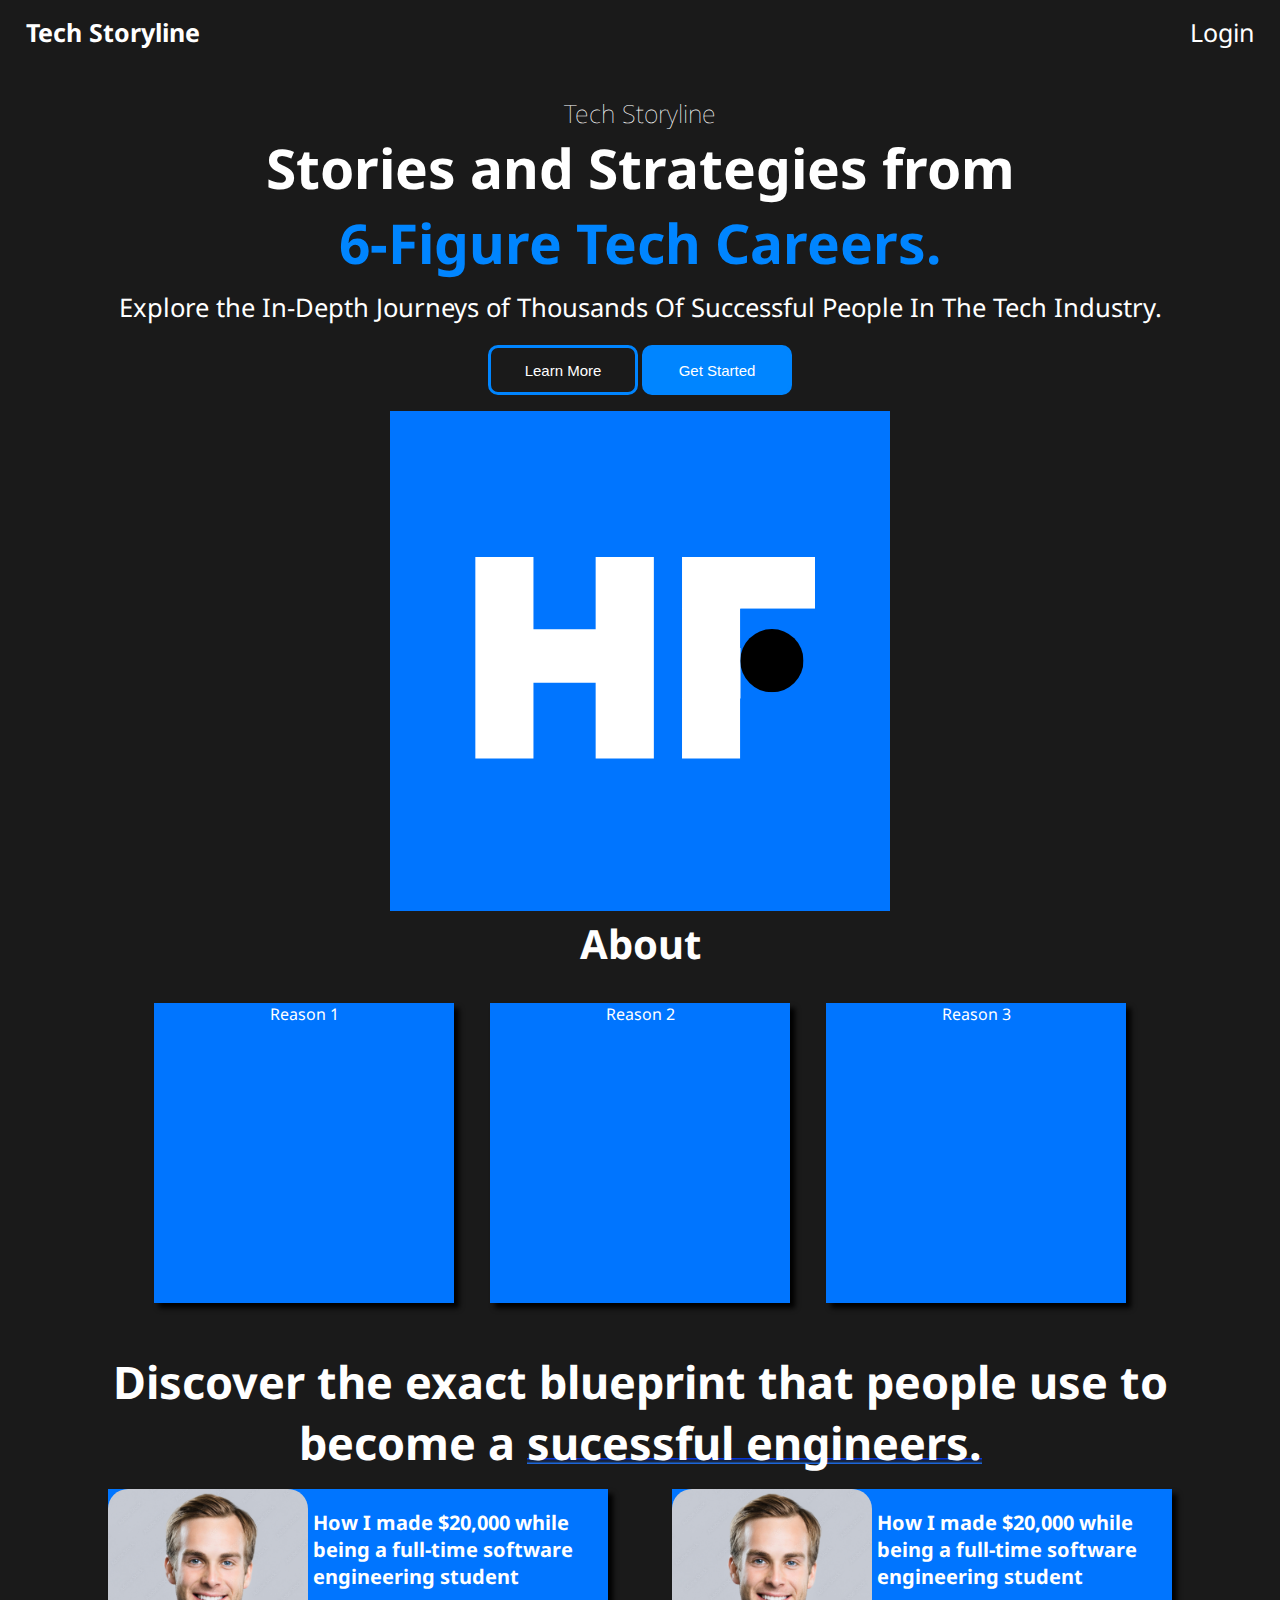
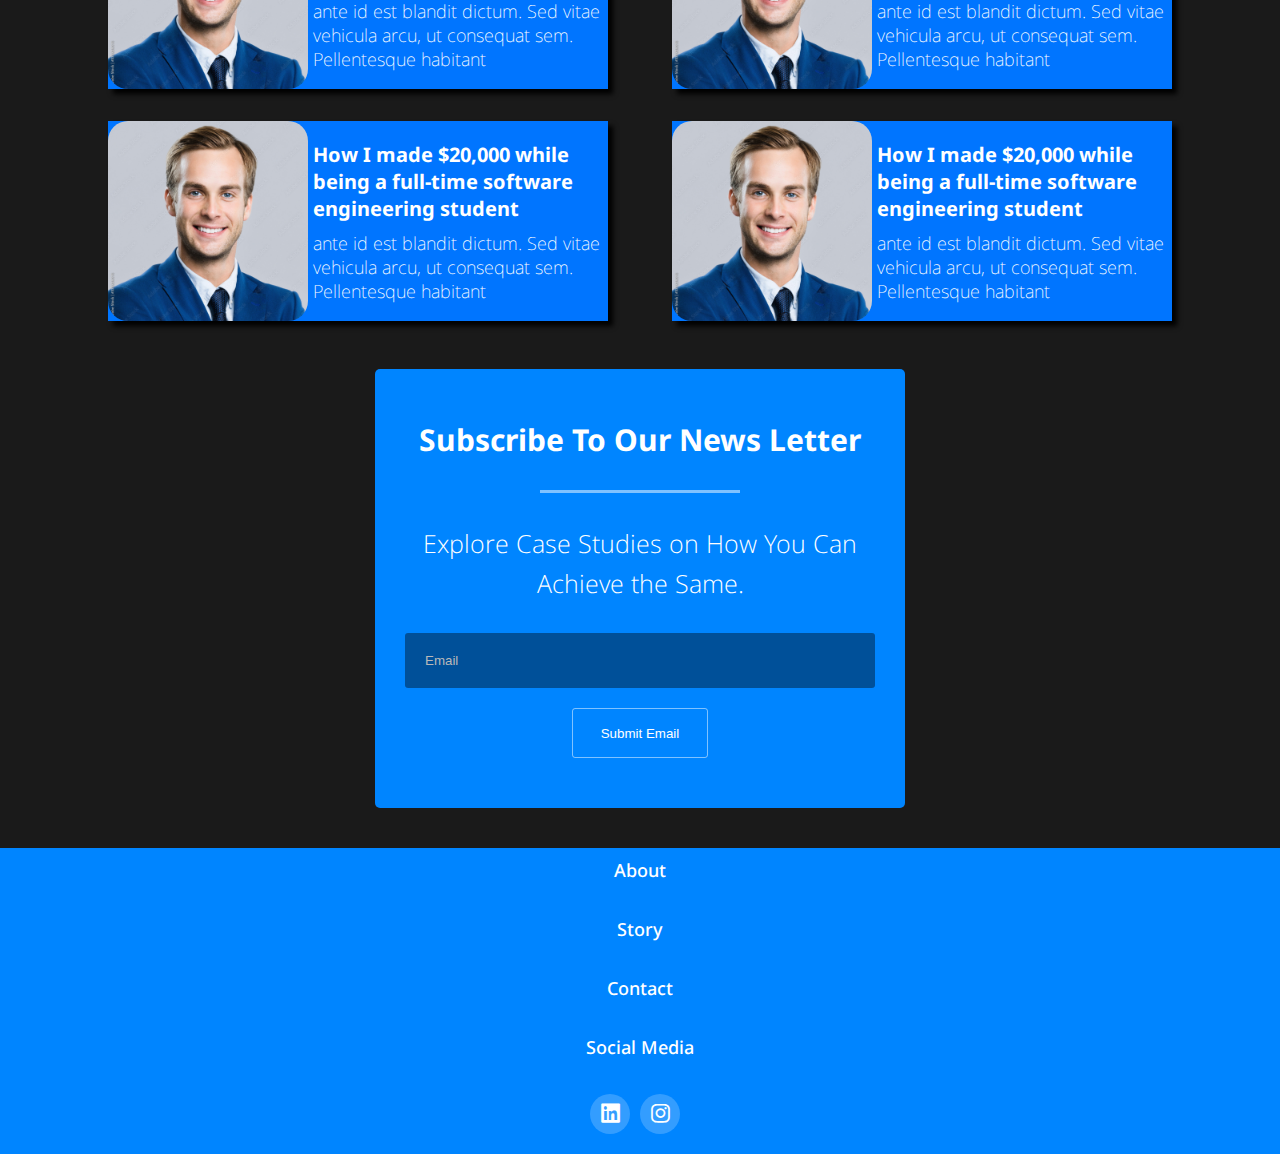
<file: index.html>
<!DOCTYPE html>
<html lang="en">

<head>
    <meta charset="UTF-8">
    <meta name="viewport" content="width=device-width, initial-scale=1.0">
    <title>Tech Storyline</title>
</head>
<link rel="preconnect" href="https://fonts.googleapis.com">
<link rel="preconnect" href="https://fonts.gstatic.com" crossorigin>
<link href="https://fonts.googleapis.com/css2?family=Noto+Sans:ital,wght@0,100..900;1,100..900&display=swap"
    rel="stylesheet">
<link href='https://unpkg.com/boxicons@2.1.4/css/boxicons.min.css' rel='stylesheet'>
<link rel="stylesheet" href="css/style.css">

<body>
    <div class="hero">
        <header>
            <h1 class="logo">Tech Storyline</h1>
            <nav>
                <ul class="nav_links">
                    <li><a href="#">Login</a></li>
                </ul>
            </nav>
        </header>

        <div class="title">
            <h3>Tech Storyline</h3>
            <h1 class="none">Stories and Strategies from <br><span class="title-span">6-Figure Tech Careers.</span></h1>
            <h1 class="width-430">Stories and Strategies from <span class="title-span">6-Figure Tech Careers.</span>
            </h1>
            <p>Explore the In-Depth Journeys of Thousands Of Successful People In The Tech Industry.</p>
            <div class="cta">
                <button class="learn_more">Learn More</button>
                <button class="get_started">Get Started</button>
            </div>
        </div>

        <div class="hero-image">
            <img src="img/Small Logo.png" alt="">
        </div>
    </div>

    <div class="about">
        <h1>About</h1>
        <div class="container">
            <div class="box">
                <p>Reason 1</p>
            </div>
            <div class="box">
                <p>Reason 2</p>
            </div>
            <div class="box">
                <p>Reason 3</p>
            </div>
        </div>
    </div>

    <div class="preview">
        <h1>Discover the exact blueprint that people use to become a <span class="double">sucessful engineers.</span>
        </h1>

        <div class="preview_container_1">
            <div class="preview_box">
                <div class="image_block">
                    <img src="img/profile.jpg" alt="">
                </div>
                <div class="text_box">
                    <h1>How I made $20,000 while being a full-time software engineering student</h1>
                    <p>ante id est blandit dictum. Sed vitae vehicula arcu, ut consequat sem. Pellentesque habitant
                    </p>
                </div>
            </div>
            <div class="preview_box">
                <div class="image_block">
                    <img src="img/profile.jpg" alt="">
                </div>
                <div class="text_box">
                    <h1>How I made $20,000 while being a full-time software engineering student</h1>
                    <p>ante id est blandit dictum. Sed vitae vehicula arcu, ut consequat sem. Pellentesque habitant
                    </p>
                </div>
            </div>
        </div>

        <div class="preview_container_2">
            <div class="preview_box">
                <div class="image_block">
                    <img src="img/profile.jpg" alt="">
                </div>
                <div class="text_box">
                    <h1>How I made $20,000 while being a full-time software engineering student</h1>
                    <p>ante id est blandit dictum. Sed vitae vehicula arcu, ut consequat sem. Pellentesque habitant
                    </p>
                </div>
            </div>
            <div class="preview_box">
                <div class="image_block">
                    <img src="img/profile.jpg" alt="">
                </div>
                <div class="text_box">
                    <h1>How I made $20,000 while being a full-time software engineering student</h1>
                    <p>ante id est blandit dictum. Sed vitae vehicula arcu, ut consequat sem. Pellentesque habitant
                    </p>
                </div>
            </div>
        </div>
    </div>


    <div class="newsletter">
        <h1>Subscribe To Our News Letter</h1>
        <hr>
        <p>Explore Case Studies on How You Can Achieve the Same.</p>
        <form action="">
            <input type="email" placeholder="Email">
            <br>
            <button type="submit">Submit Email</button>
        </form>

    </div>

    <footer class="footer">
        <div class="container">
            <div class="row">
                <div class="footer-col">
                    <a href=""><h4>About</h4></a>
                </div>
                <div class="footer-col">
                    <a href=""><h4>Story</h4></a>
                </div>
                <div class="footer-col">
                    <a href=""><h4>Contact</h4></a>
                </div>
                <div class="footer-col">
                    <a href=""><h4>Social Media</h4></a>
                    <div class="social-links">
                        <a href="#"><i class='bx bxl-linkedin-square'></i></a>
                        <a href="#"><i class='bx bxl-instagram'></i></a>
                    </div>

                </div>
            </div>
        </div>
    </footer>


</body>

</html>
</file>
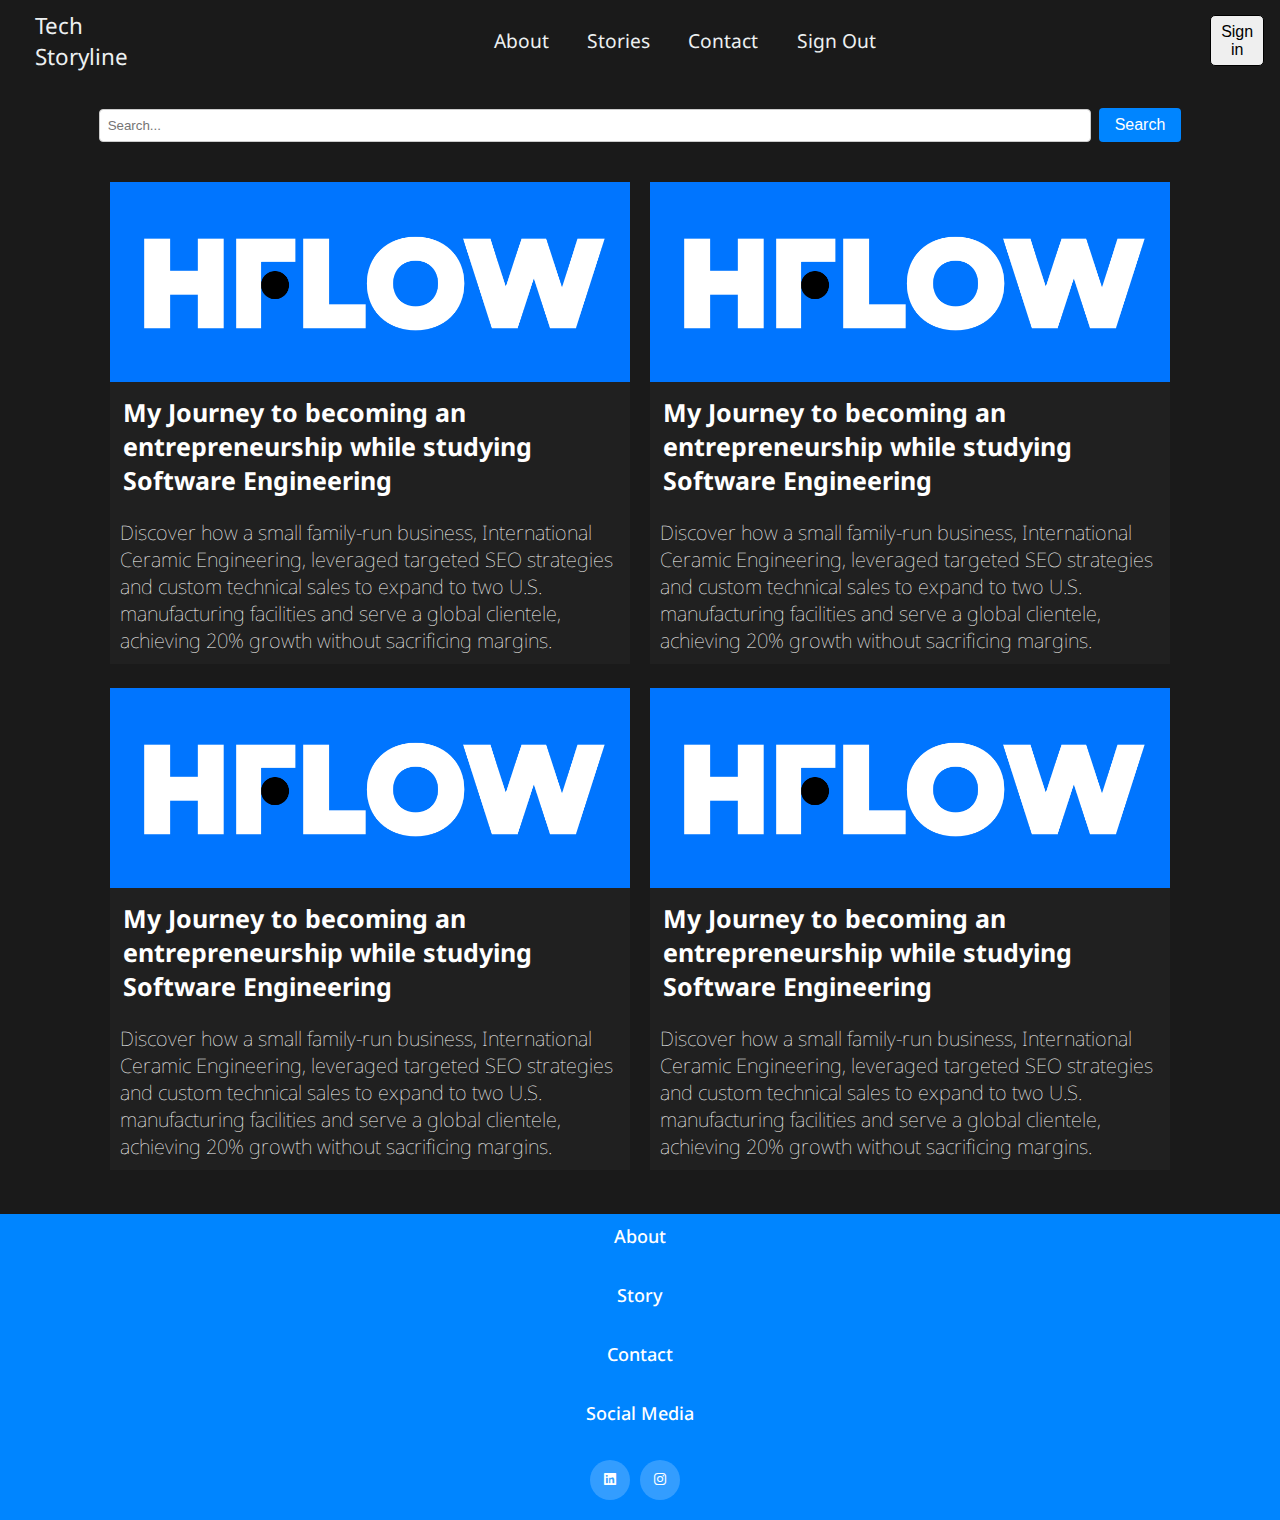
<file: dashboard.html>
<!DOCTYPE html>
<html lang="en">

<head>
    <meta charset="UTF-8">
    <meta name="viewport" content="width=device-width, initial-scale=1.0">
    <title>Tech Storyline</title>
</head>
<link rel="preconnect" href="https://fonts.googleapis.com">
<link rel="preconnect" href="https://fonts.gstatic.com" crossorigin>
<link href="https://fonts.googleapis.com/css2?family=Noto+Sans:ital,wght@0,100..900;1,100..900&display=swap"
    rel="stylesheet">
<link href='https://unpkg.com/boxicons@2.1.4/css/boxicons.min.css' rel='stylesheet'>

<link rel="stylesheet" href="css/layout.css">

<body>
    <div class="header">
        <div class="page-header">
            <div class="logo">
                <p>Tech Storyline</p>
            </div>
            <a id="menu-icon" class="menu-icon" onclick="onMenuClick()">
                <i class='bx bx-menu'></i>
            </a>

            <div id="navigation-bar" class="nav-bar">
                <a href="#">About</a>
                <a href="#">Stories</a>
                <a href="#">Contact</a>
                <a href="#" class="phone-signOut">Sign Out</a>
            </div>

            <div class="header-right"><button>Sign in</button></div>
        </div>

        <div class="progress-container">
            <div class="progress-bar" id="myBar"></div>
        </div>
    </div>

    <div class="search-bar">
        <input type="search" id="search-input" placeholder="Search...">
        <button onclick="searchFunction()">Search</button>
    </div>

    <div class="content">
        <div class="container">
            <div class="outter-box">

                <div class="box">
                    <div class="profile-image">
                        <img src="img/thumbnail.png" alt="">
                    </div>
                    <h1>My Journey to becoming an entrepreneurship while studying Software Engineering</h1>
                    <p>Discover how a small family-run business, International Ceramic Engineering, leveraged targeted
                        SEO
                        strategies and custom technical sales to expand to two U.S. manufacturing facilities and serve a
                        global clientele, achieving 20% growth without sacrificing margins.</p>
                </div>
                <div class="box">
                    <div class="profile-image">
                        <img src="img/thumbnail.png" alt="">
                    </div>
                    <h1>My Journey to becoming an entrepreneurship while studying Software Engineering</h1>
                    <p>Discover how a small family-run business, International Ceramic Engineering, leveraged targeted
                        SEO
                        strategies and custom technical sales to expand to two U.S. manufacturing facilities and serve a
                        global clientele, achieving 20% growth without sacrificing margins.</p>
                </div>
            </div>
            <div class="outter-box">
                <div class="box">
                    <div class="profile-image">
                        <img src="img/thumbnail.png" alt="">
                    </div>
                    <h1>My Journey to becoming an entrepreneurship while studying Software Engineering</h1>
                    <p>Discover how a small family-run business, International Ceramic Engineering, leveraged targeted
                        SEO
                        strategies and custom technical sales to expand to two U.S. manufacturing facilities and serve a
                        global clientele, achieving 20% growth without sacrificing margins.</p>
                </div>
                <div class="box">
                    <div class="profile-image">
                        <img src="img/thumbnail.png" alt="">
                    </div>
                    <h1>My Journey to becoming an entrepreneurship while studying Software Engineering</h1>
                    <p>Discover how a small family-run business, International Ceramic Engineering, leveraged targeted
                        SEO
                        strategies and custom technical sales to expand to two U.S. manufacturing facilities and serve a
                        global clientele, achieving 20% growth without sacrificing margins.</p>
                </div>
            </div>
        </div>
    </div>

    <footer class="footer">
        <div class="container">
            <div class="row">
                <div class="footer-col">
                    <h4>About</h4>
                    <ul>
                        <li><a href="#"></a></li>
                    </ul>
                </div>
                <div class="footer-col">
                    <h4>Story</h4>
                    <ul>
                        <li><a href="#"></a></li>
                    </ul>
                </div>
                <div class="footer-col">
                    <h4>Contact</h4>
                    <ul>
                        <li><a href="#"></a></li>
                    </ul>
                </div>
                <div class="footer-col">
                    <h4>Social Media</h4>
                    <div class="social-links">

                        <a href="#"><i class='bx bxl-linkedin-square'></i></a>
                        <a href="#"><i class='bx bxl-instagram'></i></a>
                    </div>

                </div>
            </div>
        </div>
    </footer>

    <script src="js/script.js"></script>
</body>

</html>
</file>
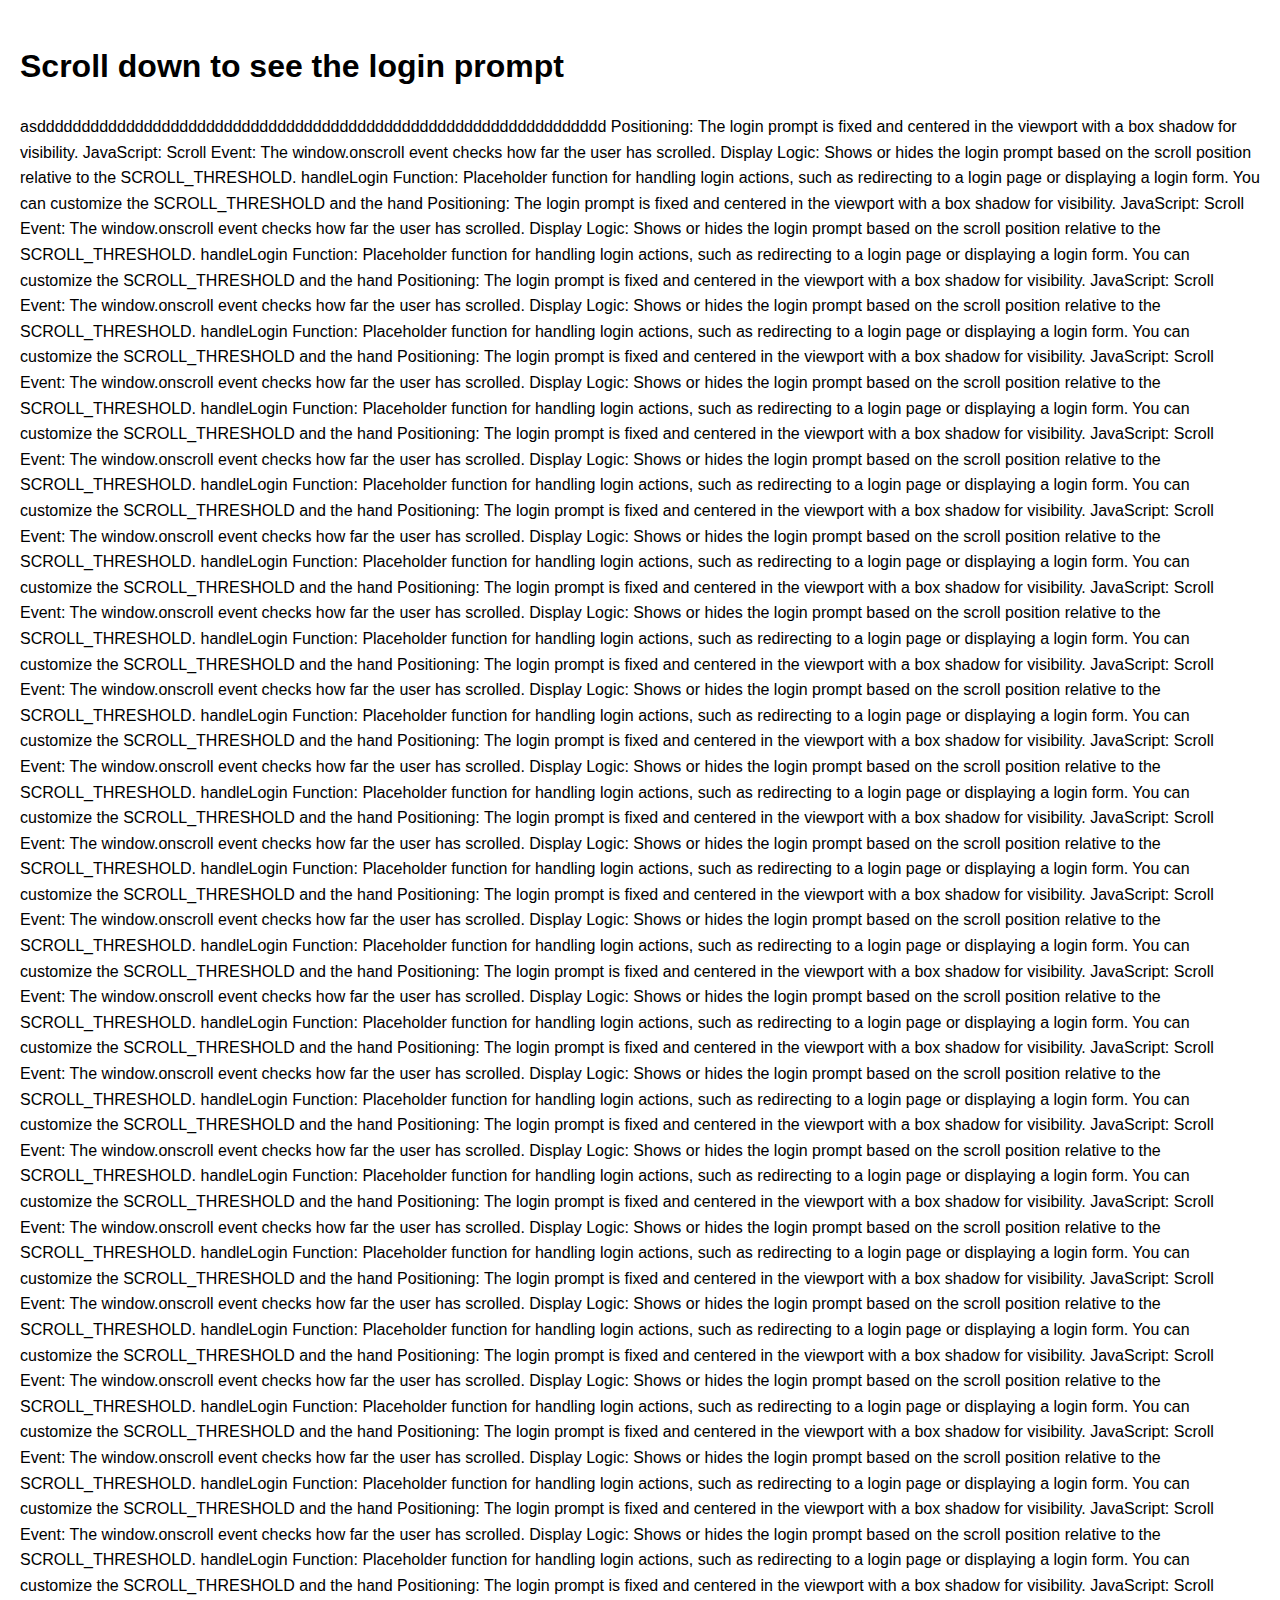
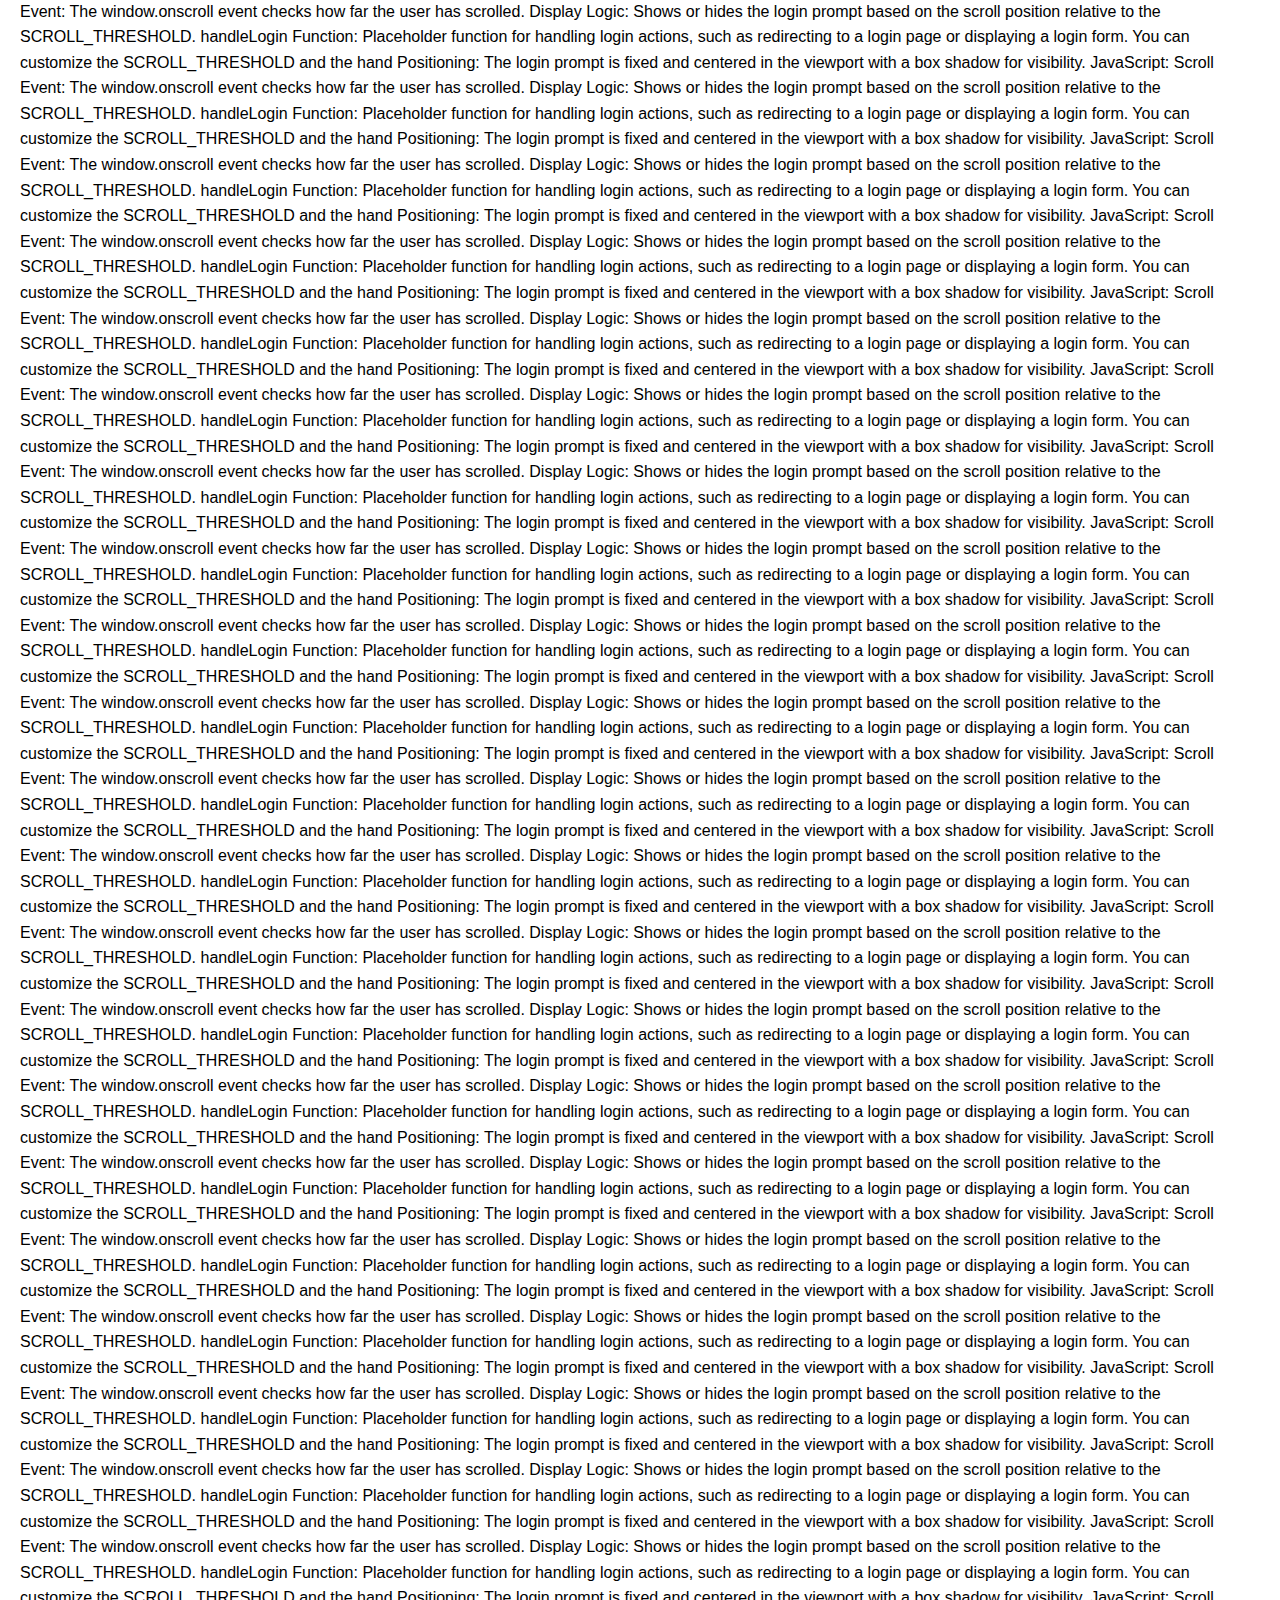
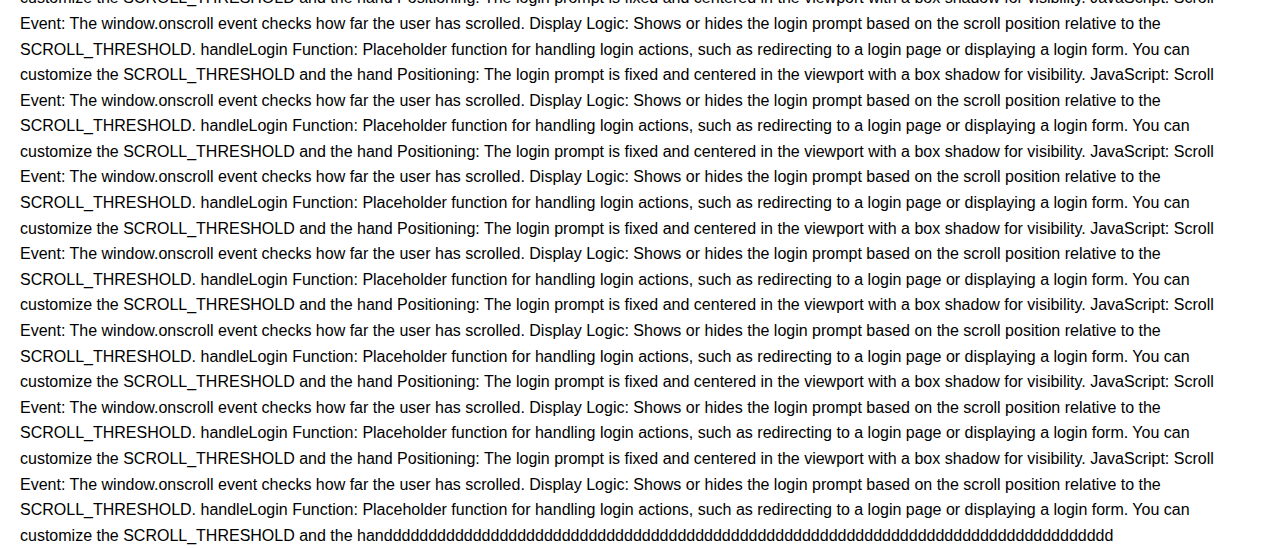
<file: Tech-Story-main (1)/test.html>
<!DOCTYPE html>
<html lang="en">

<head>
    <meta charset="UTF-8">
    <meta name="viewport" content="width=device-width, initial-scale=1.0">
    <title>Scroll Login Prompt with Blurred Background</title>
    <style>
        body {
            font-family: Arial, sans-serif;
            line-height: 1.6;
            margin: 0;
            padding: 0;
            overflow-x: hidden;
        }

        .content {
            height: 3000px;
            /* Just for demonstration; makes the page scrollable */
            padding: 20px;
        }

        .login-prompt {
            display: none;
            /* Hide initially */
            position: fixed;
            top: 20%;
            left: 50%;
            transform: translateX(-50%);
            background: rgba(255, 255, 255, 0.9);
            /* Semi-transparent background */
            border: 1px solid #ddd;
            padding: 20px;
            box-shadow: 0 0 10px rgba(0, 0, 0, 0.2);
            z-index: 1000;
            backdrop-filter: blur(8px);
            /* Apply blur effect */
        }

        .blurred-background {
            position: fixed;
            top: 0;
            left: 0;
            width: 100%;
            height: 100%;
            background: rgba(0, 0, 0, 0.5);
            /* Semi-transparent overlay */
            backdrop-filter: blur(8px);
            /* Apply blur effect */
            z-index: 999;
            /* Behind the login prompt */
            display: none;
            /* Hidden initially */
        }

        .login-prompt button {
            margin-top: 10px;
        }
    </style>
</head>

<body>
    <div class="content">
        <h1>Scroll down to see the login prompt</h1>
        <p>asdddddddddddddddddddddddddddddddddddddddddddddddddddddddddddddddd
            Positioning: The login prompt is fixed and centered in the viewport with a box shadow for visibility.
            JavaScript:
            
            Scroll Event: The window.onscroll event checks how far the user has scrolled.
            Display Logic: Shows or hides the login prompt based on the scroll position relative to the SCROLL_THRESHOLD.
            handleLogin Function: Placeholder function for handling login actions, such as redirecting to a login page or displaying a login form.
            You can customize the SCROLL_THRESHOLD and the hand
            Positioning: The login prompt is fixed and centered in the viewport with a box shadow for visibility.
            JavaScript:
            
            Scroll Event: The window.onscroll event checks how far the user has scrolled.
            Display Logic: Shows or hides the login prompt based on the scroll position relative to the SCROLL_THRESHOLD.
            handleLogin Function: Placeholder function for handling login actions, such as redirecting to a login page or displaying a login form.
            You can customize the SCROLL_THRESHOLD and the hand
            Positioning: The login prompt is fixed and centered in the viewport with a box shadow for visibility.
            JavaScript:
            
            Scroll Event: The window.onscroll event checks how far the user has scrolled.
            Display Logic: Shows or hides the login prompt based on the scroll position relative to the SCROLL_THRESHOLD.
            handleLogin Function: Placeholder function for handling login actions, such as redirecting to a login page or displaying a login form.
            You can customize the SCROLL_THRESHOLD and the hand
            Positioning: The login prompt is fixed and centered in the viewport with a box shadow for visibility.
            JavaScript:
            
            Scroll Event: The window.onscroll event checks how far the user has scrolled.
            Display Logic: Shows or hides the login prompt based on the scroll position relative to the SCROLL_THRESHOLD.
            handleLogin Function: Placeholder function for handling login actions, such as redirecting to a login page or displaying a login form.
            You can customize the SCROLL_THRESHOLD and the hand
            Positioning: The login prompt is fixed and centered in the viewport with a box shadow for visibility.
            JavaScript:
            
            Scroll Event: The window.onscroll event checks how far the user has scrolled.
            Display Logic: Shows or hides the login prompt based on the scroll position relative to the SCROLL_THRESHOLD.
            handleLogin Function: Placeholder function for handling login actions, such as redirecting to a login page or displaying a login form.
            You can customize the SCROLL_THRESHOLD and the hand
            Positioning: The login prompt is fixed and centered in the viewport with a box shadow for visibility.
            JavaScript:
            
            Scroll Event: The window.onscroll event checks how far the user has scrolled.
            Display Logic: Shows or hides the login prompt based on the scroll position relative to the SCROLL_THRESHOLD.
            handleLogin Function: Placeholder function for handling login actions, such as redirecting to a login page or displaying a login form.
            You can customize the SCROLL_THRESHOLD and the hand
            Positioning: The login prompt is fixed and centered in the viewport with a box shadow for visibility.
            JavaScript:
            
            Scroll Event: The window.onscroll event checks how far the user has scrolled.
            Display Logic: Shows or hides the login prompt based on the scroll position relative to the SCROLL_THRESHOLD.
            handleLogin Function: Placeholder function for handling login actions, such as redirecting to a login page or displaying a login form.
            You can customize the SCROLL_THRESHOLD and the hand
            Positioning: The login prompt is fixed and centered in the viewport with a box shadow for visibility.
            JavaScript:
            
            Scroll Event: The window.onscroll event checks how far the user has scrolled.
            Display Logic: Shows or hides the login prompt based on the scroll position relative to the SCROLL_THRESHOLD.
            handleLogin Function: Placeholder function for handling login actions, such as redirecting to a login page or displaying a login form.
            You can customize the SCROLL_THRESHOLD and the hand
            Positioning: The login prompt is fixed and centered in the viewport with a box shadow for visibility.
            JavaScript:
            
            Scroll Event: The window.onscroll event checks how far the user has scrolled.
            Display Logic: Shows or hides the login prompt based on the scroll position relative to the SCROLL_THRESHOLD.
            handleLogin Function: Placeholder function for handling login actions, such as redirecting to a login page or displaying a login form.
            You can customize the SCROLL_THRESHOLD and the hand
            Positioning: The login prompt is fixed and centered in the viewport with a box shadow for visibility.
            JavaScript:
            
            Scroll Event: The window.onscroll event checks how far the user has scrolled.
            Display Logic: Shows or hides the login prompt based on the scroll position relative to the SCROLL_THRESHOLD.
            handleLogin Function: Placeholder function for handling login actions, such as redirecting to a login page or displaying a login form.
            You can customize the SCROLL_THRESHOLD and the hand
            Positioning: The login prompt is fixed and centered in the viewport with a box shadow for visibility.
            JavaScript:
            
            Scroll Event: The window.onscroll event checks how far the user has scrolled.
            Display Logic: Shows or hides the login prompt based on the scroll position relative to the SCROLL_THRESHOLD.
            handleLogin Function: Placeholder function for handling login actions, such as redirecting to a login page or displaying a login form.
            You can customize the SCROLL_THRESHOLD and the hand
            Positioning: The login prompt is fixed and centered in the viewport with a box shadow for visibility.
            JavaScript:
            
            Scroll Event: The window.onscroll event checks how far the user has scrolled.
            Display Logic: Shows or hides the login prompt based on the scroll position relative to the SCROLL_THRESHOLD.
            handleLogin Function: Placeholder function for handling login actions, such as redirecting to a login page or displaying a login form.
            You can customize the SCROLL_THRESHOLD and the hand
            Positioning: The login prompt is fixed and centered in the viewport with a box shadow for visibility.
            JavaScript:
            
            Scroll Event: The window.onscroll event checks how far the user has scrolled.
            Display Logic: Shows or hides the login prompt based on the scroll position relative to the SCROLL_THRESHOLD.
            handleLogin Function: Placeholder function for handling login actions, such as redirecting to a login page or displaying a login form.
            You can customize the SCROLL_THRESHOLD and the hand
            Positioning: The login prompt is fixed and centered in the viewport with a box shadow for visibility.
            JavaScript:
            
            Scroll Event: The window.onscroll event checks how far the user has scrolled.
            Display Logic: Shows or hides the login prompt based on the scroll position relative to the SCROLL_THRESHOLD.
            handleLogin Function: Placeholder function for handling login actions, such as redirecting to a login page or displaying a login form.
            You can customize the SCROLL_THRESHOLD and the hand
            Positioning: The login prompt is fixed and centered in the viewport with a box shadow for visibility.
            JavaScript:
            
            Scroll Event: The window.onscroll event checks how far the user has scrolled.
            Display Logic: Shows or hides the login prompt based on the scroll position relative to the SCROLL_THRESHOLD.
            handleLogin Function: Placeholder function for handling login actions, such as redirecting to a login page or displaying a login form.
            You can customize the SCROLL_THRESHOLD and the hand
            Positioning: The login prompt is fixed and centered in the viewport with a box shadow for visibility.
            JavaScript:
            
            Scroll Event: The window.onscroll event checks how far the user has scrolled.
            Display Logic: Shows or hides the login prompt based on the scroll position relative to the SCROLL_THRESHOLD.
            handleLogin Function: Placeholder function for handling login actions, such as redirecting to a login page or displaying a login form.
            You can customize the SCROLL_THRESHOLD and the hand
            Positioning: The login prompt is fixed and centered in the viewport with a box shadow for visibility.
            JavaScript:
            
            Scroll Event: The window.onscroll event checks how far the user has scrolled.
            Display Logic: Shows or hides the login prompt based on the scroll position relative to the SCROLL_THRESHOLD.
            handleLogin Function: Placeholder function for handling login actions, such as redirecting to a login page or displaying a login form.
            You can customize the SCROLL_THRESHOLD and the hand
            Positioning: The login prompt is fixed and centered in the viewport with a box shadow for visibility.
            JavaScript:
            
            Scroll Event: The window.onscroll event checks how far the user has scrolled.
            Display Logic: Shows or hides the login prompt based on the scroll position relative to the SCROLL_THRESHOLD.
            handleLogin Function: Placeholder function for handling login actions, such as redirecting to a login page or displaying a login form.
            You can customize the SCROLL_THRESHOLD and the hand
            Positioning: The login prompt is fixed and centered in the viewport with a box shadow for visibility.
            JavaScript:
            
            Scroll Event: The window.onscroll event checks how far the user has scrolled.
            Display Logic: Shows or hides the login prompt based on the scroll position relative to the SCROLL_THRESHOLD.
            handleLogin Function: Placeholder function for handling login actions, such as redirecting to a login page or displaying a login form.
            You can customize the SCROLL_THRESHOLD and the hand
            Positioning: The login prompt is fixed and centered in the viewport with a box shadow for visibility.
            JavaScript:
            
            Scroll Event: The window.onscroll event checks how far the user has scrolled.
            Display Logic: Shows or hides the login prompt based on the scroll position relative to the SCROLL_THRESHOLD.
            handleLogin Function: Placeholder function for handling login actions, such as redirecting to a login page or displaying a login form.
            You can customize the SCROLL_THRESHOLD and the hand
            Positioning: The login prompt is fixed and centered in the viewport with a box shadow for visibility.
            JavaScript:
            
            Scroll Event: The window.onscroll event checks how far the user has scrolled.
            Display Logic: Shows or hides the login prompt based on the scroll position relative to the SCROLL_THRESHOLD.
            handleLogin Function: Placeholder function for handling login actions, such as redirecting to a login page or displaying a login form.
            You can customize the SCROLL_THRESHOLD and the hand
            Positioning: The login prompt is fixed and centered in the viewport with a box shadow for visibility.
            JavaScript:
            
            Scroll Event: The window.onscroll event checks how far the user has scrolled.
            Display Logic: Shows or hides the login prompt based on the scroll position relative to the SCROLL_THRESHOLD.
            handleLogin Function: Placeholder function for handling login actions, such as redirecting to a login page or displaying a login form.
            You can customize the SCROLL_THRESHOLD and the hand
            Positioning: The login prompt is fixed and centered in the viewport with a box shadow for visibility.
            JavaScript:
            
            Scroll Event: The window.onscroll event checks how far the user has scrolled.
            Display Logic: Shows or hides the login prompt based on the scroll position relative to the SCROLL_THRESHOLD.
            handleLogin Function: Placeholder function for handling login actions, such as redirecting to a login page or displaying a login form.
            You can customize the SCROLL_THRESHOLD and the hand
            Positioning: The login prompt is fixed and centered in the viewport with a box shadow for visibility.
            JavaScript:
            
            Scroll Event: The window.onscroll event checks how far the user has scrolled.
            Display Logic: Shows or hides the login prompt based on the scroll position relative to the SCROLL_THRESHOLD.
            handleLogin Function: Placeholder function for handling login actions, such as redirecting to a login page or displaying a login form.
            You can customize the SCROLL_THRESHOLD and the hand
            Positioning: The login prompt is fixed and centered in the viewport with a box shadow for visibility.
            JavaScript:
            
            Scroll Event: The window.onscroll event checks how far the user has scrolled.
            Display Logic: Shows or hides the login prompt based on the scroll position relative to the SCROLL_THRESHOLD.
            handleLogin Function: Placeholder function for handling login actions, such as redirecting to a login page or displaying a login form.
            You can customize the SCROLL_THRESHOLD and the hand
Positioning: The login prompt is fixed and centered in the viewport with a box shadow for visibility.
JavaScript:

Scroll Event: The window.onscroll event checks how far the user has scrolled.
Display Logic: Shows or hides the login prompt based on the scroll position relative to the SCROLL_THRESHOLD.
handleLogin Function: Placeholder function for handling login actions, such as redirecting to a login page or displaying a login form.
You can customize the SCROLL_THRESHOLD and the hand
Positioning: The login prompt is fixed and centered in the viewport with a box shadow for visibility.
JavaScript:

Scroll Event: The window.onscroll event checks how far the user has scrolled.
Display Logic: Shows or hides the login prompt based on the scroll position relative to the SCROLL_THRESHOLD.
handleLogin Function: Placeholder function for handling login actions, such as redirecting to a login page or displaying a login form.
You can customize the SCROLL_THRESHOLD and the hand
Positioning: The login prompt is fixed and centered in the viewport with a box shadow for visibility.
JavaScript:

Scroll Event: The window.onscroll event checks how far the user has scrolled.
Display Logic: Shows or hides the login prompt based on the scroll position relative to the SCROLL_THRESHOLD.
handleLogin Function: Placeholder function for handling login actions, such as redirecting to a login page or displaying a login form.
You can customize the SCROLL_THRESHOLD and the hand
Positioning: The login prompt is fixed and centered in the viewport with a box shadow for visibility.
JavaScript:

Scroll Event: The window.onscroll event checks how far the user has scrolled.
Display Logic: Shows or hides the login prompt based on the scroll position relative to the SCROLL_THRESHOLD.
handleLogin Function: Placeholder function for handling login actions, such as redirecting to a login page or displaying a login form.
You can customize the SCROLL_THRESHOLD and the hand
Positioning: The login prompt is fixed and centered in the viewport with a box shadow for visibility.
JavaScript:

Scroll Event: The window.onscroll event checks how far the user has scrolled.
Display Logic: Shows or hides the login prompt based on the scroll position relative to the SCROLL_THRESHOLD.
handleLogin Function: Placeholder function for handling login actions, such as redirecting to a login page or displaying a login form.
You can customize the SCROLL_THRESHOLD and the hand
Positioning: The login prompt is fixed and centered in the viewport with a box shadow for visibility.
JavaScript:

Scroll Event: The window.onscroll event checks how far the user has scrolled.
Display Logic: Shows or hides the login prompt based on the scroll position relative to the SCROLL_THRESHOLD.
handleLogin Function: Placeholder function for handling login actions, such as redirecting to a login page or displaying a login form.
You can customize the SCROLL_THRESHOLD and the hand
Positioning: The login prompt is fixed and centered in the viewport with a box shadow for visibility.
JavaScript:

Scroll Event: The window.onscroll event checks how far the user has scrolled.
Display Logic: Shows or hides the login prompt based on the scroll position relative to the SCROLL_THRESHOLD.
handleLogin Function: Placeholder function for handling login actions, such as redirecting to a login page or displaying a login form.
You can customize the SCROLL_THRESHOLD and the hand
Positioning: The login prompt is fixed and centered in the viewport with a box shadow for visibility.
JavaScript:

Scroll Event: The window.onscroll event checks how far the user has scrolled.
Display Logic: Shows or hides the login prompt based on the scroll position relative to the SCROLL_THRESHOLD.
handleLogin Function: Placeholder function for handling login actions, such as redirecting to a login page or displaying a login form.
You can customize the SCROLL_THRESHOLD and the hand
Positioning: The login prompt is fixed and centered in the viewport with a box shadow for visibility.
JavaScript:

Scroll Event: The window.onscroll event checks how far the user has scrolled.
Display Logic: Shows or hides the login prompt based on the scroll position relative to the SCROLL_THRESHOLD.
handleLogin Function: Placeholder function for handling login actions, such as redirecting to a login page or displaying a login form.
You can customize the SCROLL_THRESHOLD and the hand
Positioning: The login prompt is fixed and centered in the viewport with a box shadow for visibility.
JavaScript:

Scroll Event: The window.onscroll event checks how far the user has scrolled.
Display Logic: Shows or hides the login prompt based on the scroll position relative to the SCROLL_THRESHOLD.
handleLogin Function: Placeholder function for handling login actions, such as redirecting to a login page or displaying a login form.
You can customize the SCROLL_THRESHOLD and the hand
Positioning: The login prompt is fixed and centered in the viewport with a box shadow for visibility.
JavaScript:

Scroll Event: The window.onscroll event checks how far the user has scrolled.
Display Logic: Shows or hides the login prompt based on the scroll position relative to the SCROLL_THRESHOLD.
handleLogin Function: Placeholder function for handling login actions, such as redirecting to a login page or displaying a login form.
You can customize the SCROLL_THRESHOLD and the hand
Positioning: The login prompt is fixed and centered in the viewport with a box shadow for visibility.
JavaScript:

Scroll Event: The window.onscroll event checks how far the user has scrolled.
Display Logic: Shows or hides the login prompt based on the scroll position relative to the SCROLL_THRESHOLD.
handleLogin Function: Placeholder function for handling login actions, such as redirecting to a login page or displaying a login form.
You can customize the SCROLL_THRESHOLD and the hand
Positioning: The login prompt is fixed and centered in the viewport with a box shadow for visibility.
JavaScript:

Scroll Event: The window.onscroll event checks how far the user has scrolled.
Display Logic: Shows or hides the login prompt based on the scroll position relative to the SCROLL_THRESHOLD.
handleLogin Function: Placeholder function for handling login actions, such as redirecting to a login page or displaying a login form.
You can customize the SCROLL_THRESHOLD and the hand
Positioning: The login prompt is fixed and centered in the viewport with a box shadow for visibility.
JavaScript:

Scroll Event: The window.onscroll event checks how far the user has scrolled.
Display Logic: Shows or hides the login prompt based on the scroll position relative to the SCROLL_THRESHOLD.
handleLogin Function: Placeholder function for handling login actions, such as redirecting to a login page or displaying a login form.
You can customize the SCROLL_THRESHOLD and the hand
Positioning: The login prompt is fixed and centered in the viewport with a box shadow for visibility.
JavaScript:

Scroll Event: The window.onscroll event checks how far the user has scrolled.
Display Logic: Shows or hides the login prompt based on the scroll position relative to the SCROLL_THRESHOLD.
handleLogin Function: Placeholder function for handling login actions, such as redirecting to a login page or displaying a login form.
You can customize the SCROLL_THRESHOLD and the hand
Positioning: The login prompt is fixed and centered in the viewport with a box shadow for visibility.
JavaScript:

Scroll Event: The window.onscroll event checks how far the user has scrolled.
Display Logic: Shows or hides the login prompt based on the scroll position relative to the SCROLL_THRESHOLD.
handleLogin Function: Placeholder function for handling login actions, such as redirecting to a login page or displaying a login form.
You can customize the SCROLL_THRESHOLD and the hand
Positioning: The login prompt is fixed and centered in the viewport with a box shadow for visibility.
JavaScript:

Scroll Event: The window.onscroll event checks how far the user has scrolled.
Display Logic: Shows or hides the login prompt based on the scroll position relative to the SCROLL_THRESHOLD.
handleLogin Function: Placeholder function for handling login actions, such as redirecting to a login page or displaying a login form.
You can customize the SCROLL_THRESHOLD and the hand
Positioning: The login prompt is fixed and centered in the viewport with a box shadow for visibility.
JavaScript:

Scroll Event: The window.onscroll event checks how far the user has scrolled.
Display Logic: Shows or hides the login prompt based on the scroll position relative to the SCROLL_THRESHOLD.
handleLogin Function: Placeholder function for handling login actions, such as redirecting to a login page or displaying a login form.
You can customize the SCROLL_THRESHOLD and the hand
Positioning: The login prompt is fixed and centered in the viewport with a box shadow for visibility.
JavaScript:

Scroll Event: The window.onscroll event checks how far the user has scrolled.
Display Logic: Shows or hides the login prompt based on the scroll position relative to the SCROLL_THRESHOLD.
handleLogin Function: Placeholder function for handling login actions, such as redirecting to a login page or displaying a login form.
You can customize the SCROLL_THRESHOLD and the hand
Positioning: The login prompt is fixed and centered in the viewport with a box shadow for visibility.
JavaScript:

Scroll Event: The window.onscroll event checks how far the user has scrolled.
Display Logic: Shows or hides the login prompt based on the scroll position relative to the SCROLL_THRESHOLD.
handleLogin Function: Placeholder function for handling login actions, such as redirecting to a login page or displaying a login form.
You can customize the SCROLL_THRESHOLD and the hand
Positioning: The login prompt is fixed and centered in the viewport with a box shadow for visibility.
JavaScript:

Scroll Event: The window.onscroll event checks how far the user has scrolled.
Display Logic: Shows or hides the login prompt based on the scroll position relative to the SCROLL_THRESHOLD.
handleLogin Function: Placeholder function for handling login actions, such as redirecting to a login page or displaying a login form.
You can customize the SCROLL_THRESHOLD and the hand
Positioning: The login prompt is fixed and centered in the viewport with a box shadow for visibility.
JavaScript:

Scroll Event: The window.onscroll event checks how far the user has scrolled.
Display Logic: Shows or hides the login prompt based on the scroll position relative to the SCROLL_THRESHOLD.
handleLogin Function: Placeholder function for handling login actions, such as redirecting to a login page or displaying a login form.
You can customize the SCROLL_THRESHOLD and the handddddddddddddddddddddddddddddddddddddddddddddddddddddddddddddddddddddddddddddddddd</p>
    </div>

    <div class="blurred-background" id="blurredBackground"></div>
    <div class="login-prompt" id="loginPrompt">
        <h2>Login Required</h2>
        <p>You need to log in to continue.</p>
        <button onclick="handleLogin()">Log In</button>
    </div>

    <script>
        // Threshold in pixels
        const SCROLL_THRESHOLD = 500; // Change this value to your preferred scroll amount

        function handleLogin() {
            // Example login function; you can redirect to a login page or open a login modal
            alert("Redirecting to login page...");
            // window.location.href = '/login'; // Uncomment this line to redirect to a login page
        }

        window.onscroll = function () {
            const scrollPosition = window.scrollY || document.documentElement.scrollTop;
            const loginPrompt = document.getElementById('loginPrompt');
            const blurredBackground = document.getElementById('blurredBackground');

            if (scrollPosition > SCROLL_THRESHOLD) {
                loginPrompt.style.display = 'block';
                blurredBackground.style.display = 'block';
            } else {
                loginPrompt.style.display = 'none';
                blurredBackground.style.display = 'none';
            }
        };
    </script>
</body>

</html>
</file>
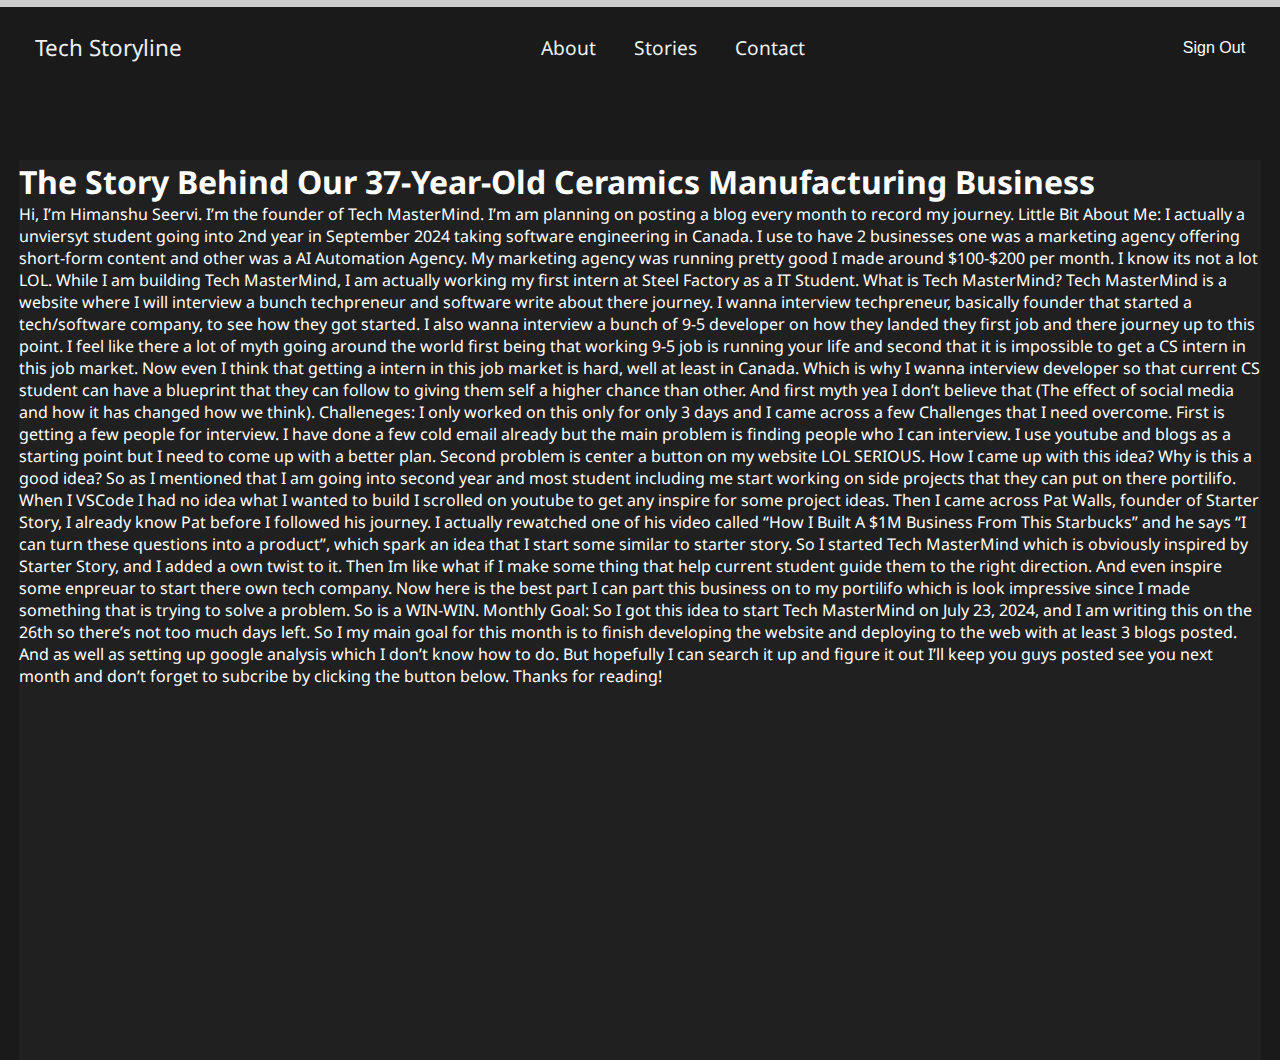
<file: Tech-Story-main (1)/Tech-Story-main/blog.html>
<!DOCTYPE html>
<html lang="en">

<head>
    <meta charset="UTF-8">
    <meta name="viewport" content="width=device-width, initial-scale=1.0">
    <title>Tech Storyline</title>
</head>
<link rel="preconnect" href="https://fonts.googleapis.com">
<link rel="preconnect" href="https://fonts.gstatic.com" crossorigin>
<link href="https://fonts.googleapis.com/css2?family=Noto+Sans:ital,wght@0,100..900;1,100..900&display=swap"
    rel="stylesheet">
<link href='https://unpkg.com/boxicons@2.1.4/css/boxicons.min.css' rel='stylesheet'>

<link rel="stylesheet" href="css/layout.css">

<body>
    <div class="header">
        <div class="page-header">
            <div class="logo">
                <p>Tech Storyline</p>
            </div>
            <a id="menu-icon" class="menu-icon" onclick="onMenuClick()">
                <i class='bx bx-menu'></i>
            </a>

            <div id="navigation-bar" class="nav-bar">
                <a href="#">About</a>
                <a href="#">Stories</a>
                <a href="#">Contact</a>
                <a href="#" class="phone-signOut">Sign Out</a>
            </div>

            <div class="header-right"><button>Sign Out</button></div>
        </div>

        <div class="progress-container">
            <div class="progress-bar" id="myBar"></div>
        </div>
    </div>

    <div class="blog-box">
        <div class="title">
            <h1>The Story Behind Our 37-Year-Old Ceramics Manufacturing Business</h1>
            <p>Hi, I’m Himanshu Seervi. I’m the founder of Tech MasterMind.
                I’m am planning on posting a blog every month to record my journey.
                Little Bit About Me:
                I actually a unviersyt student going into 2nd year in September 2024 taking software engineering in
                Canada. I use to have 2 businesses one was a marketing agency offering short-form content and other was
                a AI Automation Agency. My marketing agency was running pretty good I made around $100-$200 per month. I
                know its not a lot LOL.
                While I am building Tech MasterMind, I am actually working my first intern at Steel Factory as a IT
                Student.
                What is Tech MasterMind?
                Tech MasterMind is a website where I will interview a bunch techpreneur and software write about there
                journey.
                I wanna interview techpreneur, basically founder that started a tech/software company, to see how they
                got started.
                I also wanna interview a bunch of 9-5 developer on how they landed they first job and there journey up
                to this point.
                I feel like there a lot of myth going around the world first being that working 9-5 job is running your
                life and second that it is impossible to get a CS intern in this job market. Now even I think that
                getting a intern in this job market is hard, well at least in Canada.
                Which is why I wanna interview developer so that current CS student can have a blueprint that they can
                follow to giving them self a higher chance than other.
                And first myth yea I don’t believe that (The effect of social media and how it has changed how we
                think).
                Challeneges:
                I only worked on this only for only 3 days and I came across a few Challenges that I need overcome.
                First is getting a few people for interview. I have done a few cold email already but the main problem
                is finding people who I can interview. I use youtube and blogs as a starting point but I need to come up
                with a better plan.
                Second problem is center a button on my website LOL SERIOUS.
                How I came up with this idea? Why is this a good idea?
                So as I mentioned that I am going into second year and most student including me start working on side
                projects that they can put on there portilifo. When I VSCode I had no idea what I wanted to build I
                scrolled on youtube to get any inspire for some project ideas.
                Then I came across Pat Walls, founder of Starter Story, I already know Pat before I followed his
                journey. I actually rewatched one of his video called “How I Built A $1M Business From This Starbucks”
                and he says “I can turn these questions into a product”, which spark an idea that I start some similar
                to starter story.
                So I started Tech MasterMind which is obviously inspired by Starter Story, and I added a own twist to
                it.
                Then Im like what if I make some thing that help current student guide them to the right direction. And
                even inspire some enpreuar to start there own tech company.
                Now here is the best part I can part this business on to my portilifo which is look impressive since I
                made something that is trying to solve a problem. So is a WIN-WIN.
                Monthly Goal:
                So I got this idea to start Tech MasterMind on July 23, 2024, and I am writing this on the 26th so
                there’s not too much days left.
                So I my main goal for this month is to finish developing the website and deploying to the web with at
                least 3 blogs posted. And as well as setting up google analysis which I don’t know how to do. But
                hopefully I can search it up and figure it out
                I’ll keep you guys posted see you next month and don’t forget to subcribe by clicking the button below.
                Thanks for reading!
            </p>
        </div>
    </div>


</body>

</html>
</file>
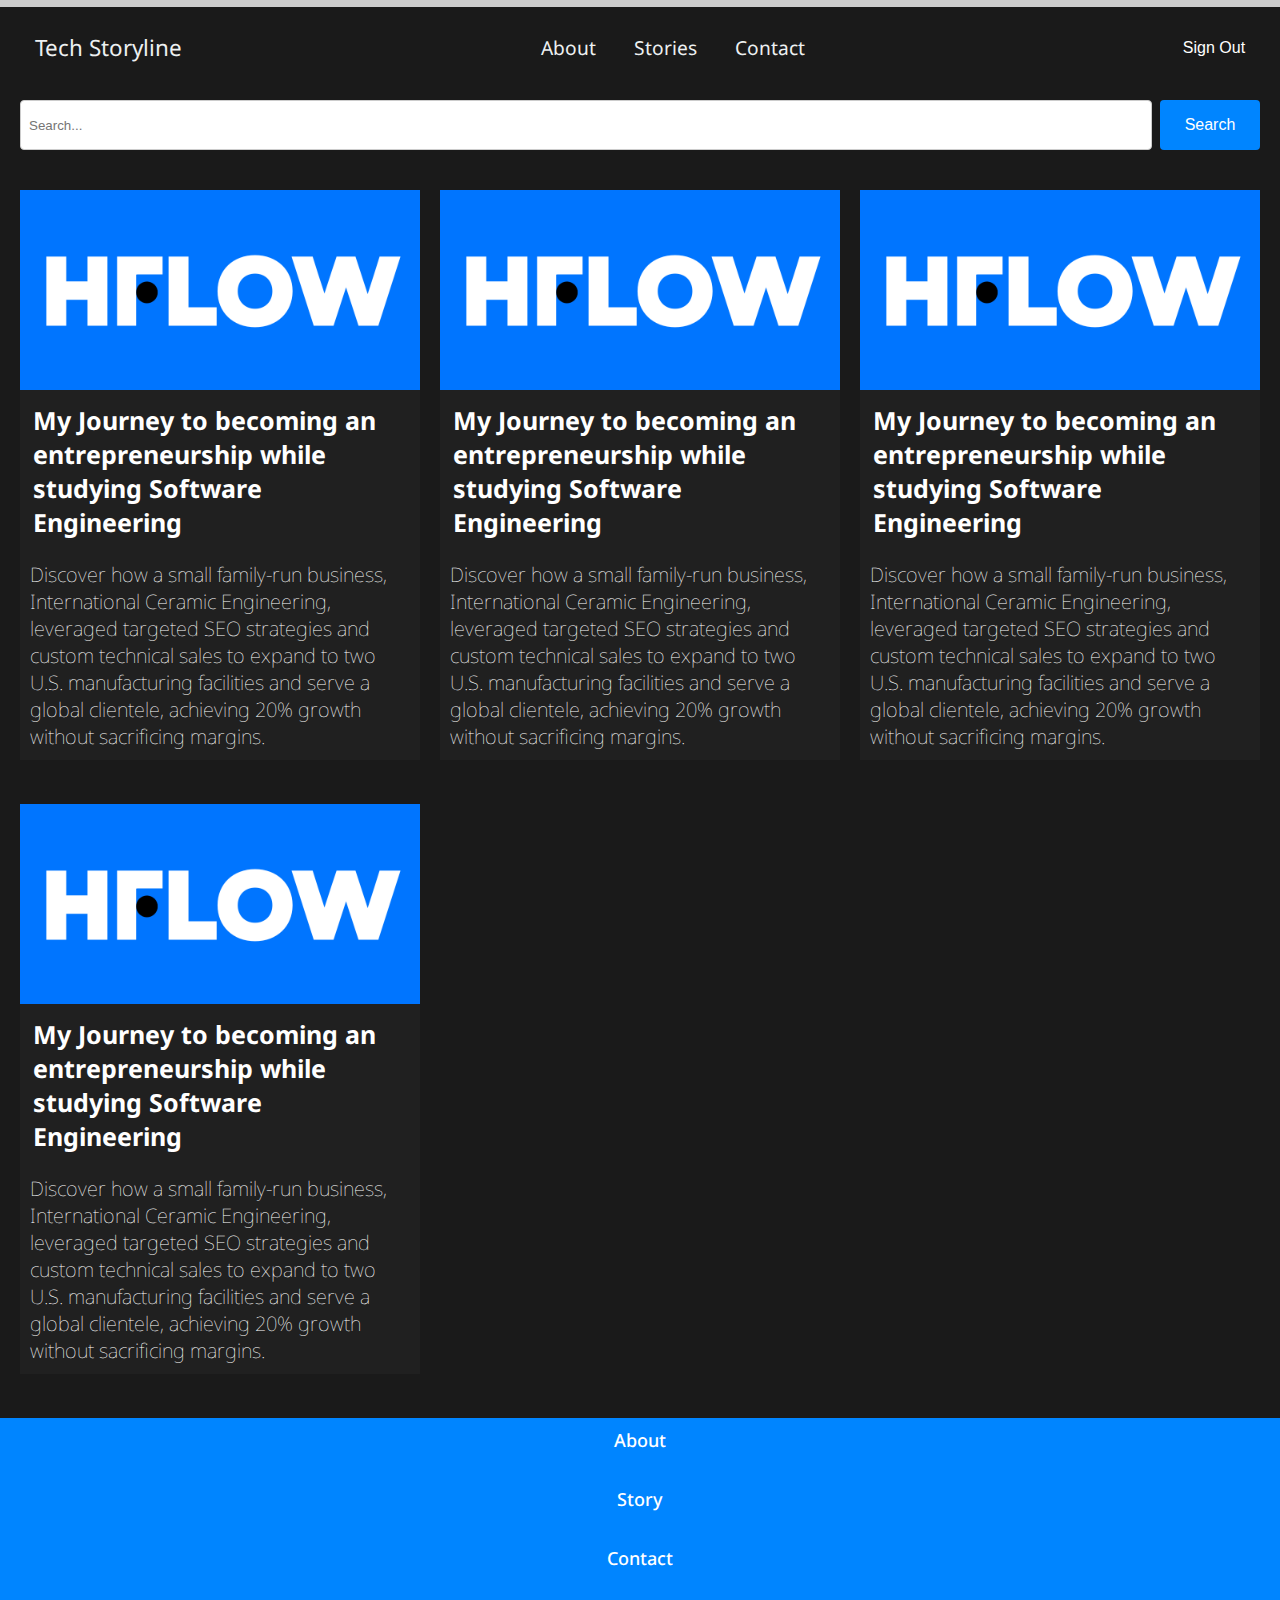
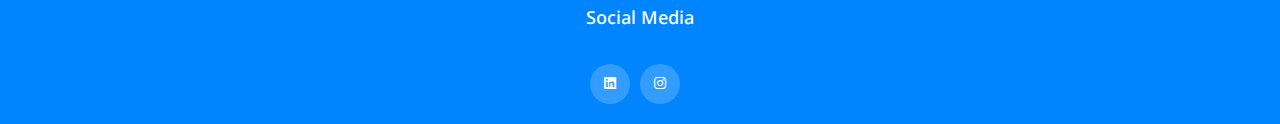
<file: Tech-Story-main (1)/Tech-Story-main/dashboard.html>
<!DOCTYPE html>
<html lang="en">

<head>
    <meta charset="UTF-8">
    <meta name="viewport" content="width=device-width, initial-scale=1.0">
    <title>Tech Storyline</title>
</head>
<link rel="preconnect" href="https://fonts.googleapis.com">
<link rel="preconnect" href="https://fonts.gstatic.com" crossorigin>
<link href="https://fonts.googleapis.com/css2?family=Noto+Sans:ital,wght@0,100..900;1,100..900&display=swap"
    rel="stylesheet">
<link href='https://unpkg.com/boxicons@2.1.4/css/boxicons.min.css' rel='stylesheet'>

<link rel="stylesheet" href="css/layout.css">

<body>
    <div class="header">
        <div class="page-header">
            <div class="logo">
                <p>Tech Storyline</p>
            </div>
            <a id="menu-icon" class="menu-icon" onclick="onMenuClick()">
                <i class='bx bx-menu'></i>
            </a>

            <div id="navigation-bar" class="nav-bar">
                <a href="#">About</a>
                <a href="#">Stories</a>
                <a href="#">Contact</a>
                <a href="#" class="phone-signOut">Sign Out</a>
            </div>

            <div class="header-right"><button>Sign Out</button></div>
        </div>

        <div class="progress-container">
            <div class="progress-bar" id="myBar"></div>
        </div>
    </div>

    <div class="search-bar">
        <input type="search" id="search-input" placeholder="Search...">
        <button onclick="searchFunction()">Search</button>
    </div>

    <div class="content">
        <div class="container">
                <div class="box">
                    <div class="profile-image">
                        <img src="img/thumbnail.png" alt="">
                    </div>
                    <h1>My Journey to becoming an entrepreneurship while studying Software Engineering</h1>
                    <p>Discover how a small family-run business, International Ceramic Engineering, leveraged targeted
                        SEO
                        strategies and custom technical sales to expand to two U.S. manufacturing facilities and serve a
                        global clientele, achieving 20% growth without sacrificing margins.</p>
                </div>
                <div class="box">
                    <div class="profile-image">
                        <img src="img/thumbnail.png" alt="">
                    </div>
                    <h1>My Journey to becoming an entrepreneurship while studying Software Engineering</h1>
                    <p>Discover how a small family-run business, International Ceramic Engineering, leveraged targeted
                        SEO
                        strategies and custom technical sales to expand to two U.S. manufacturing facilities and serve a
                        global clientele, achieving 20% growth without sacrificing margins.</p>
                </div>
                <div class="box">
                    <div class="profile-image">
                        <img src="img/thumbnail.png" alt="">
                    </div>
                    <h1>My Journey to becoming an entrepreneurship while studying Software Engineering</h1>
                    <p>Discover how a small family-run business, International Ceramic Engineering, leveraged targeted
                        SEO
                        strategies and custom technical sales to expand to two U.S. manufacturing facilities and serve a
                        global clientele, achieving 20% growth without sacrificing margins.</p>
                </div>
                <div class="box">
                    <div class="profile-image">
                        <img src="img/thumbnail.png" alt="">
                    </div>
                    <h1>My Journey to becoming an entrepreneurship while studying Software Engineering</h1>
                    <p>Discover how a small family-run business, International Ceramic Engineering, leveraged targeted
                        SEO
                        strategies and custom technical sales to expand to two U.S. manufacturing facilities and serve a
                        global clientele, achieving 20% growth without sacrificing margins.</p>
                </div>
        </div>
    </div>

    <footer class="footer">
        <div class="container-footer">
            <div class="row">
                <div class="footer-col">
                    <h4>About</h4>
                    <ul>
                        <li><a href="#"></a></li>
                    </ul>
                </div>
                <div class="footer-col">
                    <h4>Story</h4>
                    <ul>
                        <li><a href="#"></a></li>
                    </ul>
                </div>
                <div class="footer-col">
                    <h4>Contact</h4>
                    <ul>
                        <li><a href="#"></a></li>
                    </ul>
                </div>
                <div class="footer-col">
                    <h4>Social Media</h4>
                    <div class="social-links">
                        <a href="#"><i class='bx bxl-linkedin-square'></i></a>
                        <a href="#"><i class='bx bxl-instagram'></i></a>
                    </div>

                </div>
            </div>
        </div>
    </footer>

    <script src="js/script.js"></script>
</body>

</html>
</file>
<file: css/style.css>
.noto-sans-custom {
    font-family: "Noto Sans", sans-serif;
    font-optical-sizing: auto;
    font-weight: 400;
    /* Example weight, replace with desired value */
    font-style: normal;
    font-variation-settings:
        "wdth" 100;
    /* Example setting, adjust as needed */
}


* {
    margin: 0;
    padding: 0;
    box-sizing: border-box;
}

body {
    background-color: #1A1A1A;
    font-family: "Noto Sans", sans-serif;
    color: rgb(255, 255, 255);
    position: relative;
    overflow-x: hidden;
}

/*Desktop*/
@media only screen and (min-width:1205px) {

    .hero {
        min-width: 100%;
        background-color: #1A1A1A;
    }

    header {
        display: flex;
        justify-content: space-between;
        padding: 15px 2%;
    }

    li,
    a {
        list-style-type: none;
        text-decoration: none;
        font-size: clamp(13px, 4.5vw, 25px);
        color: rgb(255, 255, 255);
    }

    .logo {
        font-size: clamp(13px, 5vw, 25px);
    }

    .title {
        margin-top: 2em;
    }

    .title h3 {
        text-align: center;
        font-size: clamp(13px, 5vw, 25px);
        font-weight: 50;
    }

    .title h1 {
        font-size: clamp(13px, 5vw, 55px);
        text-align: center;
        margin-left: 2.6em;
        margin-right: 2.6em;
    }

    .title-span {
        color: #0085FF;
    }

    .title p {
        margin-top: 10px;
        font-size: clamp(18px, 2vw, 30px);
        margin-left: 1em;
        margin-right: 1em;
        text-align: center;
    }

    .cta {
        margin: auto;
        text-align: center;
        margin-top: 20px;
    }

    .learn_more {
        color: white;
        height: 50px;
        width: 150px;
        font-size: 15px;
        border-radius: 10px;
        border: solid #0085FF;
        background: none;
    }

    .learn_more:hover {
        color: rgb(0, 0, 0);
        transform: scale(1.02);
        transition: 0.3s;
        border: solid #d3d3d3;
        background: #d3d3d3;
        cursor: pointer;
    }

    .get_started {
        color: white;
        font-size: 15px;
        height: 50px;
        width: 150px;
        border-radius: 10px;
        border: solid #0085FF;
        background: #0085FF;
    }

    .get_started:hover {
        color: rgb(0, 0, 0);
        transform: scale(1.02);
        transition: 0.3s;
        border: solid #d3d3d3;
        background: #d3d3d3;
        cursor: pointer;
    }

    .hero-image {
        margin: auto;
        text-align: center;
    }

    .hero-image img {
        margin-top: 1em;
        max-width: 80%;
    }

    .about {
        min-width: 100%;
    }

    .about h1 {
        text-align: center;
        font-size: clamp(30px, 5vw, 40px);
    }

    .container {
        text-align: center;
    }

    .box {
        text-align: center;
        display: inline-block;
        width: 500px;
        max-width: 90%;
        aspect-ratio: 1/1;
        margin: 1em;
        margin-top: 2em;
        max-width: 300px;
        box-shadow: 5px 5px 5px black;
        background: #0075FF;
    }

    .preview {
        margin-top: 2em;
    }

    .preview h1 {
        text-align: center;
        font-size: 45px;
        text-decoration: double;
        margin-left: 1.5em;
        margin-right: 1.5em;
    }

    .double {
        background-image: linear-gradient(to bottom, rgb(0, 60, 255) 0%, transparent 50%, transparent 50%, rgb(29, 116, 255) 100%);
        background-position: 0 1.03em;
        background-repeat: repeat-x;
        background-size: 1px 6px;
    }

    .preview_container_1 {
        display: flex;
        justify-content: center;
        gap: 2em;
        /* Adjust the gap between boxes */
        flex-wrap: wrap;
    }

    .preview_container_2 {
        display: flex;
        justify-content: center;
        gap: 2em;
        /* Adjust the gap between boxes */
        flex-wrap: wrap;
    }

    .preview_box {
        display: flex;
        text-align: center;
        max-width: 500px;
        /* Adjust the width of each box */
        height: 200px;
        margin: 1em;
        box-shadow: 5px 5px 5px black;
        background: #0075FF;
    }

    .image_block img {
        height: 200px;
        width: 200px;
        border-radius: 20px;
    }

    .text_box h1 {
        text-align: left;
        font-size: clamp(10px, 5vw, 20px);
        margin-top: 1em;
        margin-left: 5px;
        margin-right: 5px;
    }

    .title .width-430 {
        display: none;
        font-size: clamp(30px, 5vw, 40px);
        text-align: center;
        margin-left: 10px;
        margin-right: 10px;
    }

    .text_box p {
        text-align: left;
        font-weight: 200;
        font-size: clamp(10px, 4vw, 18px);
        margin-top: 0.5em;
        margin-left: 5px;
        margin-right: 5px;
    }

    .newsletter {
        background: #0085FF;
        margin: 0 auto;
        margin-top: 2em;
        text-align: center;
        max-width: 530px;
        padding: 50px 30px;
        border-radius: 5px;
        color: white;
        margin-bottom: 2.5em;
    }

    .newsletter hr {
        width: 200px;
        height: 3px;
        margin: 30px auto;
        border: 0;
        background: rgba(255, 255, 255, 0.5);

    }

    .newsletter h1 {
        font-size: 30px;
    }

    .newsletter p {
        font-size: clamp(10px, 7vw, 25px);
        font-weight: 250;
        line-height: 40px;
        color: white;
        margin-bottom: 30px;
    }

    .newsletter input {
        border-radius: 3px;
        background-color: rgba(0, 0, 0, 0.4);
        width: 100%;
        height: 55px;
        border: none;
        padding: 0 20px;
        color: white;
        box-sizing: border-box;
        margin-bottom: 20px;
    }

    ::placeholder {
        color: rgb(185, 185, 185);
    }

    .newsletter button {
        border: 1px solid rgba(255, 255, 255, 0.5);
        border-radius: 3px;
        height: 50px;
        background-color: transparent;
        color: #fff;
        padding: 0px 28px;
    }

    .newsletter button:hover {
        border: 1px solid rgba(255, 255, 255);
        background-color: rgba(255, 255, 255);
        color: #000000;
        transition: 0.3s;
        transform: scale(1.1);
        cursor: pointer;
    }

    .container {
        max-width: 1170px;
        margin: auto;
    }

    .row {
        display: flex;
        flex-wrap: wrap;
    }

    ul {
        list-style: none;
    }

    .footer {
        background-color: #0085FF;
        padding: 10px 0;
    }

    .footer-col {
        width: 100%;
    }

    .footer-col h4 {
        font-size: 18px;
        color: #ffffff;
        text-transform: capitalize;
        margin-bottom: 35px;
        font-weight: 500;
        position: relative;
        text-align: center;
    }

    .footer-col ul li:not(:last-child) {
        margin-bottom: 10px;
    }

    .footer-col ul li a {
        margin: auto;
        font-size: 16px;
        text-transform: capitalize;
        color: #ffffff;
        text-decoration: none;
        font-weight: 300;
        color: #bbbbbb;
        display: block;
        transition: all 0.3s ease;
    }

    .footer-col .social-links {
        display: flex;
        justify-content: center;
        /* Center horizontally */
        align-items: center;
        /* Center vertically if needed */
    }

    .footer-col .social-links a {
        display: inline-block;
        height: 40px;
        width: 40px;
        background-color: rgba(255, 255, 255, 0.2);
        margin: 0 10px 10px 0;
        text-align: center;
        line-height: 40px;
        border-radius: 50%;
        color: #ffffff;
        transition: all 0.5s ease;
    }

}

/*Laptop*/
@media only screen and (max-width:1200px) {
    .hero {
        min-width: 100%;
        background-color: #1A1A1A;
    }

    header {
        display: flex;
        justify-content: space-between;
        padding: 15px 2%;
    }

    li,
    a {
        list-style-type: none;
        text-decoration: none;
        font-size: clamp(13px, 4.5vw, 25px);
        color: rgb(255, 255, 255);
    }

    .logo {
        font-size: clamp(13px, 5vw, 25px);
    }

    .title {
        margin-top: 2em;
    }

    .title h3 {
        text-align: center;
        font-size: clamp(13px, 5vw, 25px);
        font-weight: 50;
    }

    .title h1 {
        font-size: clamp(13px, 5vw, 55px);
        text-align: center;
        margin-left: 2.6em;
        margin-right: 2.6em;
    }

    .title-span {
        color: #0085FF;
    }

    .title p {
        margin-top: 10px;
        font-size: clamp(18px, 2vw, 30px);
        margin-left: 1em;
        margin-right: 1em;
        text-align: center;
    }

    .cta {
        margin: auto;
        text-align: center;
        margin-top: 20px;
    }

    .learn_more {
        color: white;
        height: 50px;
        width: 150px;
        font-size: 15px;
        border-radius: 10px;
        border: solid #0085FF;
        background: none;
    }

    .learn_more:hover {
        color: rgb(0, 0, 0);
        transform: scale(1.02);
        transition: 0.3s;
        border: solid #d3d3d3;
        background: #d3d3d3;
    }

    .get_started {
        color: white;
        font-size: 15px;
        height: 50px;
        width: 150px;
        border-radius: 10px;
        border: solid #0085FF;
        background: #0085FF;
    }

    .get_started:hover {
        color: rgb(0, 0, 0);
        transform: scale(1.02);
        transition: 0.3s;
        border: solid #d3d3d3;
        background: #d3d3d3;
    }

    .hero-image {
        margin: auto;
        text-align: center;
    }

    .hero-image img {
        margin-top: 1em;
        max-width: 80%;
    }

    .about {
        min-width: 100%;
    }

    .about h1 {
        text-align: center;
        font-size: clamp(30px, 5vw, 40px);
    }

    .box {
        margin: auto;
        text-align: center;
        height: 480px;
        max-width: 500px;
        background-color: grey;
        margin-top: 1em;
    }

    .preview {
        margin-top: 2em;
    }

    .preview h1 {
        text-align: center;
        font-size: clamp(1em, 4vw, 8em);
        text-decoration: double;
    }

    .double {
        background-image: linear-gradient(to bottom, rgb(0, 60, 255) 0%, transparent 50%, transparent 50%, rgb(29, 116, 255) 100%);
        background-position: 0 1.03em;
        background-repeat: repeat-x;
        background-size: 1px 6px;
    }


    .preview_box {
        display: flex;
        margin: auto;
        text-align: center;
        height: clamp(100px, 220px, 300px);
        background-color: #0085FF;
        margin-top: 2em;
        margin-left: 1em;
        margin-right: 1em;
        border-radius: 20px;
    }

    .image_block img {
        height: 220px;
        width: 220px;
        border-radius: 20px;
    }

    .text_box h1 {
        text-align: left;
        font-size: clamp(1em, 3vw, 8em);
        margin-top: 1em;
        margin-left: 5px;
        margin-right: 5px;
    }

    .title .width-430 {
        display: none;
        font-size: clamp(30px, 5vw, 40px);
        text-align: center;
        margin-left: 10px;
        margin-right: 10px;
    }

    .text_box p {
        text-align: left;
        font-weight: 200;
        font-size: clamp(1.5em, 1vw, 4.5em);
        margin-top: 0.5em;
        margin-left: 5px;
        margin-right: 5px;
    }

    .newsletter {
        background: #0085FF;
        margin: 0 auto;
        margin-top: 2em;
        text-align: center;
        max-width: 530px;
        padding: 50px 30px;
        border-radius: 5px;
        color: white;
    }

    .newsletter hr {
        width: 200px;
        height: 3px;
        margin: 30px auto;
        border: 0;
        background: rgba(255, 255, 255, 0.5);

    }

    .newsletter h1 {
        font-size: clamp(1em, 3vw, 8em);
    }

    .newsletter p {
        font-size: clamp(1.5em, 1vw, 4em);
        font-weight: 250;
        line-height: 40px;
        color: white;
        margin-bottom: 30px;
    }

    .newsletter input {
        border-radius: 3px;
        background-color: rgba(0, 0, 0, 0.4);
        width: 100%;
        height: 55px;
        border: none;
        padding: 0 20px;
        color: white;
        box-sizing: border-box;
        margin-bottom: 20px;
    }

    ::placeholder {
        color: rgb(185, 185, 185);
    }

    .newsletter button {
        border: 1px solid rgba(255, 255, 255, 0.5);
        border-radius: 3px;
        height: 50px;
        background-color: transparent;
        color: #fff;
        padding: 0px 28px;
    }

    .newsletter button:hover {
        border: 1px solid rgba(255, 255, 255);
        background-color: rgba(255, 255, 255);
        color: #000000;
        transition: 0.3s;
        transform: scale(1.1);
        cursor: pointer;
    }

    .bottom-links {
        min-width: 100%;
        margin-top: 1em;
    }

    .container {
        max-width: 1170px;
        margin: auto;
    }

    .row {
        display: flex;
        flex-wrap: wrap;
    }

    ul {
        list-style: none;
    }

    .footer {
        background-color: #0085FF;
        padding: 20px 0;
        margin-top: 2em;
    }

    .footer-col {
        width: 100%;
    }

    .footer-col h4 {
        font-size: 18px;
        color: #ffffff;
        text-transform: capitalize;
        margin-bottom: 35px;
        font-weight: 500;
        position: relative;
        text-align: center;
    }

    .footer-col h4:hover {
        font-size: 18px;
        color: #b10b0b;
    }

    .footer-col ul li:not(:last-child) {
        margin-bottom: 10px;
    }

    .footer-col ul li a {
        margin: auto;
        font-size: 16px;
        text-transform: capitalize;
        color: #ffffff;
        text-decoration: none;
        font-weight: 300;
        color: #bbbbbb;
        display: block;
        transition: all 0.3s ease;
    }

    .footer-col .social-links {
        display: flex;
        justify-content: center;
        /* Center horizontally */
        align-items: center;
        /* Center vertically if needed */
    }

}

/*Phone*/
@media only screen and (max-width:992px) {
    .hero {
        min-width: 100%;
        background-color: #1A1A1A;
    }

    header {
        display: flex;
        justify-content: space-between;
        padding: 15px 2%;
    }

    li,
    a {
        list-style-type: none;
        text-decoration: none;
        font-size: clamp(13px, 4.5vw, 25px);
        color: rgb(255, 255, 255);
    }

    .logo {
        font-size: clamp(13px, 5vw, 25px);
    }

    .title {
        margin-top: 2em;
    }

    .title h3 {
        text-align: center;
        font-size: clamp(13px, 5vw, 25px);
        font-weight: 50;
    }

    .title h1 {
        font-size: clamp(30px, 5vw, 40px);
        text-align: center;
        margin-left: 10px;
        margin-right: 10px;
    }

    .title p {
        margin-top: 10px;
        font-size: clamp(18px, 2vw, 30px);
        margin-left: 1em;
        margin-right: 1em;
        text-align: center;
    }

    .cta {
        margin: auto;
        text-align: center;
        margin-top: 20px;
    }

    .learn_more {
        color: white;
        height: 50px;
        width: 150px;
        border-radius: 10px;
        border: solid #0085FF;
        background: none;
    }

    .get_started {
        color: white;
        height: 50px;
        width: 150px;
        border-radius: 10px;
        border: solid #0085FF;
        background: #0085FF;
    }

    .hero-image {
        margin: auto;
        text-align: center;
    }

    .hero-image img {
        margin-top: 1em;
        max-width: 80%;
    }

    .about {
        min-width: 100%;
    }

    .about h1 {
        text-align: center;
        font-size: clamp(30px, 5vw, 40px);
    }

    .box {
        margin: auto;
        text-align: center;
        height: 380px;
        max-width: 400px;
        background-color: grey;
        margin-top: 1em;
    }

    .preview {
        margin-top: 2em;
    }

    .preview h1 {
        text-align: center;
        font-size: clamp(20px, 4vw, 35px);
        text-decoration: double;
    }

    .double {
        background-image: linear-gradient(to bottom, rgb(0, 60, 255) 0%, transparent 50%, transparent 50%, rgb(29, 116, 255) 100%);
        background-position: 0 1.03em;
        background-repeat: repeat-x;
        background-size: 1px 6px;
    }


    .preview_box {
        display: flex;
        margin: auto;
        text-align: center;
        height: clamp(100px, 200px, 300px);
        background-color: #0085FF;
        margin-top: 2em;
        margin-left: 1em;
        margin-right: 1em;
        border-radius: 20px;
    }

    .image_block img {
        height: 200px;
        width: 200px;
        border-radius: 20px;
    }

    .text_box h1 {
        text-align: left;
        font-size: clamp(1em, 3vw, 8em);
        margin-top: 1em;
        margin-left: 5px;
        margin-right: 5px;
    }

    .title .width-430 {
        display: none;
        font-size: clamp(30px, 5vw, 40px);
        text-align: center;
        margin-left: 10px;
        margin-right: 10px;
    }

    .text_box p {
        text-align: left;
        font-weight: 200;
        font-size: clamp(1em, 2.5vw, 3.5em);
        margin-top: 0.5em;
        margin-left: 5px;
        margin-right: 5px;
    }

    .newsletter {
        background: #0085FF;
        margin: 0 auto;
        margin-top: 2em;
        text-align: center;
        max-width: 430px;
        padding: 50px 30px;
        border-radius: 5px;
        color: white;
    }

    .newsletter hr {
        width: 100px;
        height: 3px;
        margin: 30px auto;
        border: 0;
        background: rgba(255, 255, 255, 0.5);

    }

    .newsletter h1 {
        font-size: 25px;
    }

    .newsletter p {
        font-size: 14.5px;
        font-weight: 250;
        line-height: 14px;
        color: white;
        margin-bottom: 30px;
    }

    .newsletter input {
        border-radius: 3px;
        background-color: rgba(0, 0, 0, 0.4);
        width: 100%;
        height: 55px;
        border: none;
        padding: 0 20px;
        color: white;
        box-sizing: border-box;
        margin-bottom: 20px;
    }

    ::placeholder {
        color: rgb(185, 185, 185);
    }

    .newsletter button {
        border: 1px solid rgba(255, 255, 255, 0.5);
        border-radius: 3px;
        height: 50px;
        background-color: transparent;
        color: #fff;
        padding: 0px 28px;
    }

    .bottom-links {
        min-width: 100%;
        margin-top: 1em;
    }

    footer {
        display: flex;
        text-align: center;
        justify-content: space-between;
        background-color: #0085FF;
        padding: 10px 2%;
    }

    footer a {
        font-size: 20px;
    }

}

@media only screen and (max-width:468px) {
    .hero {
        min-width: 100%;
        background-color: #1A1A1A;
    }

    header {
        display: flex;
        justify-content: space-between;
        padding: 15px 2%;
    }

    li,
    a {
        list-style-type: none;
        text-decoration: none;
        font-size: clamp(13px, 4.5vw, 25px);
        color: rgb(255, 255, 255);
    }

    .logo {
        font-size: clamp(13px, 5vw, 25px);
    }

    .title {
        margin-top: 2em;
    }

    .title h3 {
        text-align: center;
        font-size: clamp(13px, 5vw, 25px);
        font-weight: 50;
    }

    .title .none {
        display: none;
        font-size: clamp(30px, 5vw, 40px);
        text-align: center;
        margin-left: 10px;
        margin-right: 10px;
    }

    .title .width-430 {
        font-size: clamp(30px, 5vw, 40px);
        text-align: center;
        margin-left: 10px;
        margin-right: 10px;
    }

    .title p {
        margin-top: 10px;
        font-size: clamp(18px, 2vw, 30px);
        margin-left: 1em;
        margin-right: 1em;
        text-align: center;
    }

    .cta {
        margin: auto;
        text-align: center;
        margin-top: 20px;
    }

    .learn_more {
        color: white;
        height: 50px;
        width: 150px;
        border-radius: 10px;
        border: solid #0085FF;
        background: none;
    }

    .get_started {
        color: white;
        height: 50px;
        width: 150px;
        border-radius: 10px;
        border: solid #0085FF;
        background: #0085FF;
    }

    .hero-image {
        margin: auto;
        text-align: center;
    }

    .hero-image img {
        margin-top: 1em;
        max-width: 80%;
    }

    .about {
        min-width: 100%;
    }

    .about h1 {
        text-align: center;
        font-size: clamp(30px, 5vw, 40px);
    }

    .box {
        margin: auto;
        text-align: center;
        height: 280px;
        max-width: 300px;
        background-color: grey;
        margin-top: 1em;
    }

    .preview {
        margin-top: 2em;
    }

    .preview h1 {
        text-align: center;
        font-size: clamp(20px, 4vw, 35px);
        text-decoration: double;
    }

    .double {
        background-image: linear-gradient(to bottom, rgb(0, 60, 255) 0%, transparent 50%, transparent 50%, rgb(29, 116, 255) 100%);
        background-position: 0 1.03em;
        background-repeat: repeat-x;
        background-size: 1px 6px;
    }


    .preview_box {
        display: flex;
        margin: auto;
        text-align: center;
        height: clamp(100px, 200px, 300px);
        background-color: #0085FF;
        margin-top: 2em;
        margin-left: 1em;
        margin-right: 1em;
        border-radius: 20px;
    }

    .image_block img {
        height: clamp(100px, 200px, 300px);
        width: clamp(100px, 100px, 150px);
        border-radius: 20px;
    }

    .text_box h1 {
        text-align: left;
        font-size: clamp(1em, 3vw, 8em);
        margin-top: 1em;
        margin-left: 5px;
        margin-right: 5px;
    }

    .text_box p {
        text-align: left;
        font-weight: 200;

        font-size: clamp(1em, 2.5vw, 3.5em);
        margin-top: 0.5em;
        margin-left: 5px;
        margin-right: 5px;
    }

    .newsletter {
        background: #0085FF;
        margin: 0 auto;
        margin-top: 2em;
        text-align: center;
        max-width: 330px;
        padding: 50px 30px;
        border-radius: 5px;
        color: white;
    }

    .newsletter hr {
        width: 70px;
        height: 3px;
        margin: 30px auto;
        border: 0;
        background: rgba(255, 255, 255, 0.5);

    }

    .newsletter p {
        font-size: 16px;
        line-height: 24px;
        color: white;
        margin-bottom: 30px;
    }

    .newsletter input {
        border-radius: 3px;
        background-color: rgba(0, 0, 0, 0.4);
        width: 100%;
        height: 55px;
        border: none;
        padding: 0 20px;
        color: white;
        box-sizing: border-box;
        margin-bottom: 20px;
    }

    ::placeholder {
        color: rgb(185, 185, 185);
    }

    .newsletter button {
        border: 1px solid rgba(255, 255, 255, 0.5);
        border-radius: 3px;
        height: 50px;
        background-color: transparent;
        color: #fff;
        padding: 0px 28px;
    }

    .bottom-links {
        min-width: 100%;
        margin-top: 1em;
    }

    footer {
        display: flex;
        text-align: center;
        justify-content: space-between;
        background-color: #0085FF;
        padding: 10px 2%;
    }

    footer a {
        font-size: 20px;
    }

}
</file>
<file: css/layout.css>
.noto-sans-custom {
    font-family: "Noto Sans", sans-serif;
    font-optical-sizing: auto;
    font-weight: 400;
    /* Example weight, replace with desired value */
    font-style: normal;
    font-variation-settings:
        "wdth" 100;
    /* Example setting, adjust as needed */
}


* {
    margin: 0;
    padding: 0;
    box-sizing: border-box;
}

body {
    background-color: #1A1A1A;
    font-family: "Noto Sans", sans-serif;
    color: rgb(255, 255, 255);
    position: relative;
    overflow-x: hidden;
}

.page-header {
    background-color: var(--bgcolor);
    padding: 1.3rem;
    display: flex;
    justify-content: space-between;
}

.logo {
    color: white;
    align-self: center;
    margin-left: 1.2rem;
    font-size: 2.5rem;
}

.nav-bar {
    margin: auto;
}

.nav-bar a {
    color: white;
    padding: 1.5rem;
    cursor: pointer;
    text-decoration: none;
    font-size: 1.2rem;
}

.menu-icon {
    color: white;
    cursor: pointer;
    display: none;
}

button {
    font-size: 1rem;
    border: 1px solid black;
    border-radius: 5px;
    padding: 0.9rem;
}

@media only screen and (min-width:1205px) {
    .nav-bar {
        display: flex;
        justify-content: center;
        /* Center the links */
        align-items: center;
        width: 100%;
        background-color: #1A1A1A;
        /* Same background as the header */
    }

    .nav-bar a {
        display: inline-block;
        padding: 1em;
        color: #edf0f1;
        /* Link color */
        text-decoration: none;
        /* Remove underline */
        background-color: transparent;
        /* Remove background */
    }

    .nav-bar a:hover {
        background-color: #0085FF;
        /* Add hover effect if needed */
    }

    .page-header {
        position: fixed;
        align-items: center;
        background-color: #1A1A1A;
        top: 0;
        width: 100%;
        display: flex;
        justify-content: space-between;
        /* Distribute space between logo and links */
        padding: 0.5em 1em;
    }

    .logo {
        font-size: 1.4rem;
        color: #edf0f1;
        /* Logo color */
    }

    button {
        padding: 0.4rem;
    }

    /* The progress container (grey background) */
    .progress-container {
        width: 100%;
        height: 8px;
        background: #ccc;
    }

    /* The progress bar (scroll indicator) */
    .progress-bar {
        height: 8px;
        background: #0085FF;
        width: 0%;
    }

    .search-bar {
        margin-top: 5em;
        padding: 20px;
        background-color: #1A1A1A;
        display: flex;
        justify-content: center;
        align-items: center;
    }

    .search-bar input[type="search"] {
        padding: 8px;
        width: 80%;
        border: 1px solid #ccc;
        border-radius: 4px;
    }

    .search-bar button {
        padding: 8px 16px;
        margin-left: 8px;
        background-color: #0085FF;
        color: white;
        border: none;
        cursor: pointer;
        border-radius: 4px;
    }

    .search-bar button:hover {
        background-color: #0056b3;
    }

    .content {
        display: flex;
        padding: 20px;
        min-height: 100vh;
    }

    .outter-box {
        display: flex;
        gap: 20px;
        /* Adds space between the boxes */
    }

    .box {
        max-width: 520px;
        min-height: 325px;
        background-color: #202020;
        justify-content: center;
        align-items: center;
        margin-bottom: 1.5em;
    }

    .box h1 {
        font-size: 25px;
        text-align: left;
        padding: 0.5em;
    }

    .box p {
        font-size: 20px;
        font-weight: 100;
        text-align: left;
        padding: 0.5em;
    }

    .profile-image {
        display: flex;
        justify-content: center;
        align-items: center;
    }

    .profile-image img {
        max-width: 520px;
        max-height: 200px;
        object-fit: cover;
        width: 100%;
        height: 100%;
    }

    .container {
        max-width: 1170px;
        margin: auto;
    }

    .row {
        display: flex;
        flex-wrap: wrap;
    }

    ul {
        list-style: none;
    }

    .footer {
        background-color: #0085FF;
        padding: 10px 0;
    }

    .footer-col {
        width: 100%;
    }

    .footer-col h4 {
        font-size: 18px;
        color: #ffffff;
        text-transform: capitalize;
        margin-bottom: 35px;
        font-weight: 500;
        position: relative;
        text-align: center;
    }

    .footer-col ul li:not(:last-child) {
        margin-bottom: 10px;
    }

    .footer-col ul li a {
        margin: auto;
        font-size: 16px;
        text-transform: capitalize;
        color: #ffffff;
        text-decoration: none;
        font-weight: 300;
        color: #bbbbbb;
        display: block;
        transition: all 0.3s ease;
    }

    .footer-col .social-links {
        display: flex;
        justify-content: center;
        /* Center horizontally */
        align-items: center;
        /* Center vertically if needed */
    }

    .footer-col .social-links a {
        display: inline-block;
        height: 40px;
        width: 40px;
        background-color: rgba(255, 255, 255, 0.2);
        margin: 0 10px 10px 0;
        text-align: center;
        line-height: 40px;
        border-radius: 50%;
        color: #ffffff;
        transition: all 0.5s ease;
    }


}

@media only screen and (max-width:1200px) {

    .nav-bar {
        display: none;
        position: absolute;
        top: 3.7rem;
        left: 0;
        width: 100%;
        background-color: var(--bgcolor);
        text-align: center;
    }

    .page-header {
        position: fixed;
        align-items: center;
        background-color: #1A1A1A;
        top: 0;
        width: 100%;
        margin-top: 8px;
    }

    .nav-bar.responsive {
        display: block;
        margin-top: 1.4em;
        background-color: #0085FF;
    }

    .nav-bar a {
        display: block;
        background-color: #0085FF;
    }

    .menu-icon {
        display: block;
        z-index: 1;
    }

    .menu-icon {
        font-size: 30px;
        /* Adjust the size as needed */
        cursor: pointer;
        color: #edf0f1;
    }

    .header-right {
        display: none;
    }

    button {
        padding: 0.4rem;
    }

    .logo {
        font-size: 1.4rem;
    }

    .header {
        position: fixed;
        top: 0;
        z-index: 1;
        width: 100%;
        background-color: #f1f1f1;
    }

    /* The progress container (grey background) */
    .progress-container {
        width: 100%;
        height: 8px;
        background: #ccc;
    }

    /* The progress bar (scroll indicator) */
    .progress-bar {
        height: 8px;
        background: #0085FF;
        width: 0%;
    }

    .search-bar {
        margin-top: 5em;
        padding: 20px;
        background-color: #1A1A1A;
        display: flex;
        justify-content: center;
        align-items: center;
    }

    .search-bar input[type="search"] {
        padding: 8px;
        width: 80%;
        border: 1px solid #ccc;
        border-radius: 4px;
    }

    .search-bar button {
        padding: 8px 16px;
        margin-left: 8px;
        background-color: #0085FF;
        color: white;
        border: none;
        cursor: pointer;
        border-radius: 4px;
    }

    .search-bar button:hover {
        background-color: #0056b3;
    }

    .content {
        display: flex;
        padding: 20px;
        min-height: 100vh;
    }

    .outter-box {
        display: flex;
        gap: 20px;
        /* Adds space between the boxes */
    }

    .box {
        max-width: 520px;
        min-height: 325px;
        background-color: #202020;
        justify-content: center;
        align-items: center;
        margin-bottom: 1.5em;
    }

    .box h1 {
        font-size: 25px;
        text-align: left;
        padding: 0.5em;
    }

    .box p {
        font-size: 20px;
        font-weight: 100;
        text-align: left;
        padding: 0.5em;
    }

    .profile-image {
        display: flex;
        justify-content: center;
        align-items: center;
    }

    .profile-image img {
        max-width: 520px;
        max-height: 200px;
        object-fit: cover;
        width: 100%;
        height: 100%;
    }

    .container {
        max-width: 1170px;
        margin: auto;
    }

    .row {
        display: flex;
        flex-wrap: wrap;
    }

    ul {
        list-style: none;
    }

    .footer {
        background-color: #0085FF;
        padding: 10px 0;
    }

    .footer-col {
        width: 100%;
    }

    .footer-col h4 {
        font-size: 18px;
        color: #ffffff;
        text-transform: capitalize;
        margin-bottom: 35px;
        font-weight: 500;
        position: relative;
        text-align: center;
    }

    .footer-col ul li:not(:last-child) {
        margin-bottom: 10px;
    }

    .footer-col ul li a {
        margin: auto;
        font-size: 16px;
        text-transform: capitalize;
        color: #ffffff;
        text-decoration: none;
        font-weight: 300;
        color: #bbbbbb;
        display: block;
        transition: all 0.3s ease;
    }

    .footer-col .social-links {
        display: flex;
        justify-content: center;
        /* Center horizontally */
        align-items: center;
        /* Center vertically if needed */
    }

    .footer-col .social-links a {
        display: inline-block;
        height: 40px;
        width: 40px;
        background-color: rgba(255, 255, 255, 0.2);
        margin: 0 10px 10px 0;
        text-align: center;
        line-height: 40px;
        border-radius: 50%;
        color: #ffffff;
        transition: all 0.5s ease;
    }

}


@media only screen and (max-width:992px) {
    .nav-bar {
        display: none;
        position: absolute;
        top: 3.7rem;
        left: 0;
        width: 100%;
        background-color: var(--bgcolor);
        text-align: center;
    }

    .page-header {
        position: fixed;
        align-items: center;
        background-color: #1A1A1A;
        top: 0;
        width: 100%;
        margin-top: 8px;
    }

    .nav-bar.responsive {
        display: block;
        margin-top: 1.4em;
        background-color: #0085FF;
    }

    .nav-bar a {
        display: block;
        background-color: #0085FF;
    }

    .menu-icon {
        display: block;
        z-index: 1;
    }

    .menu-icon {
        font-size: 30px;
        /* Adjust the size as needed */
        cursor: pointer;
        color: #edf0f1;
    }

    .header-right {
        display: none;
    }

    button {
        padding: 0.4rem;
    }

    .logo {
        font-size: 1.4rem;
    }

    .header {
        position: fixed;
        top: 0;
        z-index: 1;
        width: 100%;
        background-color: #f1f1f1;
    }

    /* The progress container (grey background) */
    .progress-container {
        width: 100%;
        height: 8px;
        background: #ccc;
    }

    /* The progress bar (scroll indicator) */
    .progress-bar {
        height: 8px;
        background: #0085FF;
        width: 0%;
    }

    .search-bar {
        margin-top: 5em;
        padding: 20px;
        background-color: #1A1A1A;
        display: flex;
        justify-content: center;
        align-items: center;
    }

    .search-bar input[type="search"] {
        padding: 8px;
        width: 80%;
        border: 1px solid #ccc;
        border-radius: 4px;
    }

    .search-bar button {
        padding: 8px 16px;
        margin-left: 8px;
        background-color: #0085FF;
        color: white;
        border: none;
        cursor: pointer;
        border-radius: 4px;
    }

    .search-bar button:hover {
        background-color: #0056b3;
    }

    .content {
        display: flex;
        padding: 20px;
        min-height: 100vh;
    }

    .outter-box {
        display: flex;
        gap: 20px;
        /* Adds space between the boxes */
    }

    .box {
        max-width: 420px;
        min-height: 325px;
        background-color: #202020;
        justify-content: center;
        align-items: center;
        margin-bottom: 1.5em;
    }

    .box h1 {
        font-size: 20px;
        text-align: left;
        padding: 0.5em;
    }

    .box p {
        font-size: 15px;
        font-weight: 100;
        text-align: left;
        padding: 0.5em;
    }

    .profile-image {
        display: flex;
        justify-content: center;
        align-items: center;
    }

    .profile-image img {
        max-width: 420px;
        max-height: 200px;
        object-fit: cover;
        width: 100%;
        height: 100%;
    }

    .container {
        max-width: 1170px;
        margin: auto;
    }

    .row {
        display: flex;
        flex-wrap: wrap;
    }

    ul {
        list-style: none;
    }

    .footer {
        background-color: #0085FF;
        padding: 10px 0;
    }

    .footer-col {
        width: 100%;
    }

    .footer-col h4 {
        font-size: 18px;
        color: #ffffff;
        text-transform: capitalize;
        margin-bottom: 35px;
        font-weight: 500;
        position: relative;
        text-align: center;
    }

    .footer-col ul li:not(:last-child) {
        margin-bottom: 10px;
    }

    .footer-col ul li a {
        margin: auto;
        font-size: 16px;
        text-transform: capitalize;
        color: #ffffff;
        text-decoration: none;
        font-weight: 300;
        color: #bbbbbb;
        display: block;
        transition: all 0.3s ease;
    }

    .footer-col .social-links {
        display: flex;
        justify-content: center;
        /* Center horizontally */
        align-items: center;
        /* Center vertically if needed */
    }

    .footer-col .social-links a {
        display: inline-block;
        height: 40px;
        width: 40px;
        background-color: rgba(255, 255, 255, 0.2);
        margin: 0 10px 10px 0;
        text-align: center;
        line-height: 40px;
        border-radius: 50%;
        color: #ffffff;
        transition: all 0.5s ease;
    }

}


@media only screen and (max-width:468px) {
    .nav-bar {
        display: none;
        position: absolute;
        top: 3.7rem;
        left: 0;
        width: 100%;
        background-color: var(--bgcolor);
        text-align: center;
    }

    .page-header {
        position: fixed;
        align-items: center;
        background-color: #1A1A1A;
        top: 0;
        width: 100%;
        margin-top: 8px;
    }

    .nav-bar.responsive {
        display: block;
        margin-top: 1.4em;
        background-color: #0085FF;
    }

    .nav-bar a {
        display: block;
        background-color: #0085FF;
    }

    .menu-icon {
        display: block;
        z-index: 1;
    }

    .menu-icon {
        font-size: 30px;
        /* Adjust the size as needed */
        cursor: pointer;
        color: #edf0f1;
    }

    .header-right {
        display: none;
    }

    button {
        padding: 0.4rem;
    }

    .logo {
        font-size: 1.4rem;
    }

    .header {
        position: fixed;
        top: 0;
        z-index: 1;
        width: 100%;
        background-color: #f1f1f1;
    }

    /* The progress container (grey background) */
    .progress-container {
        width: 100%;
        height: 8px;
        background: #ccc;
    }

    /* The progress bar (scroll indicator) */
    .progress-bar {
        height: 8px;
        background: #0085FF;
        width: 0%;
    }

    .search-bar {
        margin-top: 5em;
        padding: 20px;
        background-color: #1A1A1A;
        display: flex;
        justify-content: center;
        align-items: center;
    }

    .search-bar input[type="search"] {
        padding: 8px;
        width: 80%;
        border: 1px solid #ccc;
        border-radius: 4px;
    }

    .search-bar button {
        padding: 8px 16px;
        margin-left: 8px;
        background-color: #0085FF;
        color: white;
        border: none;
        cursor: pointer;
        border-radius: 4px;
    }

    .search-bar button:hover {
        background-color: #0056b3;
    }

    .content {
        padding: 20px;
        min-height: 100vh;
    }

    .box {
        max-width: 420px;
        min-height: 325px;
        background-color: #202020;
        justify-content: center;
        align-items: center;
        margin-bottom: 1.5em;
    }

    .box h1 {
        font-size: 20px;
        text-align: left;
        padding: 0.5em;
    }

    .box p {
        font-size: 15px;
        font-weight: 100;
        text-align: left;
        padding: 0.5em;
    }

    .profile-image {
        display: flex;
        justify-content: center;
        align-items: center;
    }

    .profile-image img {
        max-width: 420px;
        max-height: 200px;
        object-fit: cover;
        width: 100%;
        height: 100%;
    }

    .container {
        max-width: 1170px;
        margin: auto;
    }

    .row {
        display: flex;
        flex-wrap: wrap;
    }

    ul {
        list-style: none;
    }

    .footer {
        background-color: #0085FF;
        padding: 10px 0;
    }

    .footer-col {
        width: 100%;
    }

    .footer-col h4 {
        font-size: 18px;
        color: #ffffff;
        text-transform: capitalize;
        margin-bottom: 35px;
        font-weight: 500;
        position: relative;
        text-align: center;
    }

    .footer-col ul li:not(:last-child) {
        margin-bottom: 10px;
    }

    .footer-col ul li a {
        margin: auto;
        font-size: 16px;
        text-transform: capitalize;
        color: #ffffff;
        text-decoration: none;
        font-weight: 300;
        color: #bbbbbb;
        display: block;
        transition: all 0.3s ease;
    }

    .footer-col .social-links {
        display: flex;
        justify-content: center;
        /* Center horizontally */
        align-items: center;
        /* Center vertically if needed */
    }

    .footer-col .social-links a {
        display: inline-block;
        height: 40px;
        width: 40px;
        background-color: rgba(255, 255, 255, 0.2);
        margin: 0 10px 10px 0;
        text-align: center;
        line-height: 40px;
        border-radius: 50%;
        color: #ffffff;
        transition: all 0.5s ease;
    }

}
</file>
<file: Tech-Story-main (1)/Tech-Story-main/css/layout.css>
.noto-sans-custom {
    font-family: "Noto Sans", sans-serif;
    font-optical-sizing: auto;
    font-weight: 400;
    /* Example weight, replace with desired value */
    font-style: normal;
    font-variation-settings:
        "wdth" 100;
    /* Example setting, adjust as needed */
}


* {
    margin: 0;
    padding: 0;
    box-sizing: border-box;
}

body {
    background-color: #1A1A1A;
    font-family: "Noto Sans", sans-serif;
    color: rgb(255, 255, 255);
    position: relative;
    overflow-x: hidden;
}

.page-header {
    background-color: var(--bgcolor);
    padding: 1.3rem;
    display: flex;
    justify-content: space-between;
}

.logo {
    color: white;
    align-self: center;
    margin-left: 1.2rem;
    font-size: 2.5rem;
}

.nav-bar {
    margin: auto;
}

.nav-bar a {
    color: white;
    padding: 1.5rem;
    cursor: pointer;
    text-decoration: none;
    font-size: 1.2rem;
}

.menu-icon {
    color: white;
    cursor: pointer;
    display: none;
}

button {
    font-size: 1rem;
    padding: 0.9rem;
    background-color: #1A1A1A;
    color: white;
    border: none;
    cursor: pointer;
    min-height: 50px;
    min-width: 100px;
}

button:hover {
    background-color: #0085FF;
    transition: 0.5s;
}

@media only screen and (min-width:1205px) {
    .nav-bar {
        display: flex;
        justify-content: center;
        /* Center the links */
        align-items: center;
        max-width: 80%;
        background-color: #1A1A1A;
        /* Same background as the header */
    }

    .nav-bar a {
        display: inline-block;
        padding: 1em;
        color: #edf0f1;
        /* Link color */
        text-decoration: none;
        /* Remove underline */
        background-color: transparent;
        /* Remove background */
    }

    .nav-bar .phone-signOut {
        display: none;
    }

    .nav-bar a:hover {
        background-color: #0085FF;
        transition: 0.5s;
    }

    .header {
        position: fixed;
        top: 0;
        z-index: 1;
        width: 100%;
        background-color: #f1f1f1;
    }


    .page-header {
        position: fixed;
        align-items: center;
        background-color: #1A1A1A;
        top: 0;
        width: 100%;
        display: flex;
        justify-content: space-between;
        /* Distribute space between logo and links */
        padding: 0.5em 1em;
        margin-top: 7px;
    }

    .phone-signOut a {
        display: none;
    }

    .logo {
        font-size: 1.4rem;
        color: #edf0f1;
        /* Logo color */
    }

    button {
        padding: 0.4rem;
    }

    /* The progress container (grey background) */
    .progress-container {
        width: 100%;
        height: 8px;
        background: #ccc;
    }

    /* The progress bar (scroll indicator) */
    .progress-bar {
        height: 8px;
        background: #0085FF;
        width: 0%;
    }

    .search-bar {
        margin-top: 5em;
        padding: 20px;
        background-color: #1A1A1A;
        display: flex;
        justify-content: center;
        align-items: center;
    }

    .search-bar input[type="search"] {
        padding: 8px;
        width: 80%;
        border: 1px solid #ccc;
        border-radius: 4px;
        width: 1520px;
        min-height: 50px;
    }

    .search-bar button {
        padding: 8px 16px;
        margin-left: 8px;
        background-color: #0085FF;
        color: white;
        border: none;
        cursor: pointer;
        border-radius: 4px;
        min-height: 50px;
    }

    .search-bar button:hover {
        background-color: #0056b3;
    }

    .content {
        display: flex;
        flex: 1; /* Allows content to take up remaining space */
        padding: 20px;
        min-height: 100px;
    }
    
    .container {
        display: grid;
        gap: 20px;
        margin: auto;
        grid-template-columns: repeat(3, 1fr);
    }
    
    .box {
        max-width: 520px;
        min-height: 325px;
        background-color: #202020;
        justify-content: center;
        align-items: center;
        margin-bottom: 1.5em;
    }

    .box:hover {
        cursor: pointer;
        background-color: #272727;
        transition: 0.4s;
    }

    .box h1 {
        font-size: 25px;
        text-align: left;
        padding: 0.5em;
    }

    .box p {
        font-size: 20px;
        font-weight: 100;
        text-align: left;
        padding: 0.5em;
    }

    .profile-image {
        display: flex;
        justify-content: center;
        align-items: center;
    }

    .profile-image img {
        max-width: 520px;
        max-height: 200px;
        object-fit: cover;
        width: 100%;
        height: 100%;
    }

    .container-footer {
        max-width: 1170px;
        margin: auto;
    }

    .row {
        display: flex;
        flex-wrap: wrap;
    }

    ul {
        list-style: none;
    }

    .footer {
        background-color: #0085FF;
        padding: 10px 0;
    }

    .footer-col {
        width: 100%;
    }

    .footer-col h4 {
        font-size: 18px;
        color: #ffffff;
        text-transform: capitalize;
        margin-bottom: 35px;
        font-weight: 500;
        position: relative;
        text-align: center;
    }

    .footer-col h4:hover {
        background-color: #ffffff;
        color: #1A1A1A;
        cursor: pointer;
        text-transform: capitalize;
        transform: scale(1.1);
        transition: 0.5s;
    }

    .footer-col ul li:not(:last-child) {
        margin-bottom: 10px;
    }

    .footer-col ul li a {
        margin: auto;
        font-size: 16px;
        text-transform: capitalize;
        color: #ffffff;
        text-decoration: none;
        font-weight: 300;
        color: #bbbbbb;
        display: block;
        transition: all 0.3s ease;
    }

    .footer-col .social-links {
        display: flex;
        justify-content: center;
        /* Center horizontally */
        align-items: center;
        /* Center vertically if needed */
    }

    .footer-col .social-links a {
        display: inline-block;
        height: 40px;
        width: 40px;
        background-color: rgba(255, 255, 255, 0.2);
        margin: 0 10px 10px 0;
        text-align: center;
        line-height: 40px;
        border-radius: 50%;
        color: #ffffff;
        transition: all 0.5s ease;
    }

    .footer-col .social-links a:hover {
        background-color: white;
        transition: all 0.5s ease;
        color: #1A1A1A;
    }

    .blog-box {
        margin: auto;
        width: 97%;
        height: 100vh;
        background-color: #202020;
    }

    .title h1{
        margin-top: 5em;
    }


}

@media only screen and (max-width:1200px) {

    .nav-bar {
        display: none;
        position: absolute;
        top: 3.7rem;
        left: 0;

        background-color: var(--bgcolor);
        text-align: center;
    }

    .page-header {
        position: fixed;
        align-items: center;
        background-color: #1A1A1A;
        top: 0;
        width: 100%;
        margin-top: 8px;
    }

    .nav-bar.responsive {
        display: block;
        margin-top: 1.4em;
        background-color: #0085FF;
    }

    .nav-bar a {
        display: block;
        background-color: #0085FF;
    }

    .menu-icon {
        display: block;
        z-index: 1;
    }

    .menu-icon {
        font-size: 30px;
        /* Adjust the size as needed */
        cursor: pointer;
        color: #edf0f1;
    }

    .header-right {
        display: none;
    }

    button {
        padding: 0.4rem;
    }

    .logo {
        font-size: 1.4rem;
    }

    .header {
        position: fixed;
        top: 0;
        z-index: 1;
        width: 100%;
        background-color: #f1f1f1;
    }

    /* The progress container (grey background) */
    .progress-container {
        width: 100%;
        height: 8px;
        background: #ccc;
    }

    /* The progress bar (scroll indicator) */
    .progress-bar {
        height: 8px;
        background: #0085FF;
        width: 0%;
    }

    .search-bar {
        margin-top: 5em;
        padding: 20px;
        background-color: #1A1A1A;
        display: flex;
        justify-content: center;
        align-items: center;
    }

    .search-bar input[type="search"] {
        padding: 8px;
        width: 80%;
        border: 1px solid #ccc;
        border-radius: 4px;
        min-height: 50px;
    }

    .search-bar button {
        padding: 8px 16px;
        margin-left: 8px;
        background-color: #0085FF;
        color: white;
        border: none;
        cursor: pointer;
        border-radius: 4px;
    }

    .search-bar button:hover {
        background-color: #0056b3;
    }

    .content {
        display: flex;
        padding: 20px;
        min-height: 100vh; 
    }

    
    .container {
        display: grid;
        gap: 20px;
        margin: auto;
        grid-template-columns: repeat(2, 1fr);
    }

    .box {
        max-width: 520px;
        min-height: 325px;
        background-color: #202020;
        justify-content: center;
        align-items: center;
        margin-bottom: 1.5em;
    }

    .box h1 {
        font-size: 21px;
        text-align: left;
        padding: 0.5em;
    }

    .box p {
        font-size: 18px;
        font-weight: 100;
        text-align: left;
        padding: 0.5em;
    }

    .profile-image {
        display: flex;
        justify-content: center;
        align-items: center;
    }

    .profile-image img {
        max-width: 520px;
        max-height: 200px;
        object-fit: cover;
        width: 100%;
        height: 100%;
    }

    .container-footer {
        max-width: 1170px;
        margin: auto;
    }

    .row {
        display: flex;
        flex-wrap: wrap;
    }

    ul {
        list-style: none;
    }

    .footer {
        background-color: #0085FF;
        padding: 10px 0;
    }

    .footer-col {
        width: 100%;
    }

    .footer-col h4 {
        font-size: 18px;
        color: #ffffff;
        text-transform: capitalize;
        margin-bottom: 35px;
        font-weight: 500;
        position: relative;
        text-align: center;
    }

    .footer-col ul li:not(:last-child) {
        margin-bottom: 10px;
    }

    .footer-col ul li a {
        margin: auto;
        font-size: 16px;
        text-transform: capitalize;
        color: #ffffff;
        text-decoration: none;
        font-weight: 300;
        color: #bbbbbb;
        display: block;
        transition: all 0.3s ease;
    }

    .footer-col .social-links {
        display: flex;
        justify-content: center;
        /* Center horizontally */
        align-items: center;
        /* Center vertically if needed */
    }

    .footer-col .social-links a {
        display: inline-block;
        height: 40px;
        width: 40px;
        background-color: rgba(255, 255, 255, 0.2);
        margin: 0 10px 10px 0;
        text-align: center;
        line-height: 40px;
        border-radius: 50%;
        color: #ffffff;
        transition: all 0.5s ease;
    }

    .blog-box {
        margin: auto;
        width: 97%;
        height: 100vh;
        background-color: #202020;
    }

}


@media only screen and (max-width:992px) {
    .nav-bar {
        display: none;
        position: absolute;
        top: 3.7rem;
        left: 0;
        width: 100%;
        background-color: var(--bgcolor);
        text-align: center;
    }

    .page-header {
        position: fixed;
        align-items: center;
        background-color: #1A1A1A;
        top: 0;
        width: 100%;
        margin-top: 8px;
    }

    .nav-bar.responsive {
        display: block;
        margin-top: 1.4em;
        background-color: #0085FF;
    }

    .nav-bar a {
        display: block;
        background-color: #0085FF;
    }

    .menu-icon {
        display: block;
        z-index: 1;
    }

    .menu-icon {
        font-size: 30px;
        /* Adjust the size as needed */
        cursor: pointer;
        color: #edf0f1;
    }

    .header-right {
        display: none;
    }

    button {
        padding: 0.4rem;
    }

    .logo {
        font-size: 1.4rem;
    }

    .header {
        position: fixed;
        top: 0;
        z-index: 1;
        width: 100%;
        background-color: #f1f1f1;
    }

    /* The progress container (grey background) */
    .progress-container {
        width: 100%;
        height: 8px;
        background: #ccc;
    }

    /* The progress bar (scroll indicator) */
    .progress-bar {
        height: 8px;
        background: #0085FF;
        width: 0%;
    }

    .search-bar {
        margin-top: 5em;
        padding: 20px;
        background-color: #1A1A1A;
        display: flex;
        justify-content: center;
        align-items: center;
    }

    .search-bar input[type="search"] {
        padding: 8px;
        width: 80%;
        border: 1px solid #ccc;
        border-radius: 4px;
    }

    .search-bar button {
        padding: 8px 16px;
        margin-left: 8px;
        background-color: #0085FF;
        color: white;
        border: none;
        cursor: pointer;
        border-radius: 4px;
    }

    .search-bar button:hover {
        background-color: #0056b3;
    }

    .content {
        display: flex;
        padding: 20px;
        min-height: 100vh;
    }

    .container {
        display: grid;
        gap: 20px;
        /* Space between boxes */
        margin: auto;
        grid-template-columns: repeat(2, 1fr);
        /* Two columns */
    }

    /* .outter-box {
        display: flex;
        gap: 20px;
        /* Adds space between the boxes */
    /* } */

    .box {
        max-width: 420px;
        min-height: 325px;
        background-color: #202020;
        justify-content: center;
        align-items: center;
        margin-bottom: 1.5em;
    }

    .box h1 {
        font-size: 20px;
        text-align: left;
        padding: 0.5em;
    }

    .box p {
        font-size: 15px;
        font-weight: 100;
        text-align: left;
        padding: 0.5em;
    }

    .profile-image {
        display: flex;
        justify-content: center;
        align-items: center;
    }

    .profile-image img {
        max-width: 420px;
        max-height: 200px;
        object-fit: cover;
        width: 100%;
        height: 100%;
    }

    .container-footer {
        max-width: 1170px;
        margin: auto;
    }

    .row {
        display: flex;
        flex-wrap: wrap;
    }

    ul {
        list-style: none;
    }

    .footer {
        background-color: #0085FF;
        padding: 10px 0;
    }

    .footer-col {
        width: 100%;
    }

    .footer-col h4 {
        font-size: 18px;
        color: #ffffff;
        text-transform: capitalize;
        margin-bottom: 35px;
        font-weight: 500;
        position: relative;
        text-align: center;
    }

    .footer-col ul li:not(:last-child) {
        margin-bottom: 10px;
    }

    .footer-col ul li a {
        margin: auto;
        font-size: 16px;
        text-transform: capitalize;
        color: #ffffff;
        text-decoration: none;
        font-weight: 300;
        color: #bbbbbb;
        display: block;
        transition: all 0.3s ease;
    }

    .footer-col .social-links {
        display: flex;
        justify-content: center;
        /* Center horizontally */
        align-items: center;
        /* Center vertically if needed */
    }

    .footer-col .social-links a {
        display: inline-block;
        height: 40px;
        width: 40px;
        background-color: rgba(255, 255, 255, 0.2);
        margin: 0 10px 10px 0;
        text-align: center;
        line-height: 40px;
        border-radius: 50%;
        color: #ffffff;
        transition: all 0.5s ease;
    }

}


@media only screen and (max-width:468px) {
    .nav-bar {
        display: none;
        position: absolute;
        top: 3.7rem;
        left: 0;
        width: 100%;
        background-color: var(--bgcolor);
        text-align: center;
    }

    .page-header {
        position: fixed;
        align-items: center;
        background-color: #1A1A1A;
        top: 0;
        width: 100%;
        margin-top: 8px;
    }

    .nav-bar.responsive {
        display: block;
        margin-top: 1.4em;
        background-color: #0085FF;
    }

    .nav-bar a {
        display: block;
        background-color: #0085FF;
    }

    .menu-icon {
        display: block;
        z-index: 1;
    }

    .menu-icon {
        font-size: 30px;
        /* Adjust the size as needed */
        cursor: pointer;
        color: #edf0f1;
    }

    .header-right {
        display: none;
    }

    button {
        padding: 0.4rem;
    }

    .logo {
        font-size: 1.4rem;
    }

    .header {
        position: fixed;
        top: 0;
        z-index: 1;
        width: 100%;
        background-color: #f1f1f1;
    }

    /* The progress container (grey background) */
    .progress-container {
        width: 100%;
        height: 8px;
        background: #ccc;
    }

    /* The progress bar (scroll indicator) */
    .progress-bar {
        height: 8px;
        background: #0085FF;
        width: 0%;
    }

    .search-bar {
        margin-top: 5em;
        padding: 20px;
        background-color: #1A1A1A;
        display: flex;
        justify-content: center;
        align-items: center;
    }

    .search-bar input[type="search"] {
        padding: 8px;
        width: 80%;
        border: 1px solid #ccc;
        border-radius: 4px;
    }

    .search-bar button {
        padding: 8px 16px;
        margin-left: 8px;
        background-color: #0085FF;
        color: white;
        border: none;
        cursor: pointer;
        border-radius: 4px;
    }

    .search-bar button:hover {
        background-color: #0056b3;
    }

    .content {
        padding: 20px;
        min-height: 100px;
    }

    .container {
        grid-template-columns: 1fr;
        margin: auto;
    }


    .box {
        max-width: 420px;
        min-height: 325px;
        background-color: #202020;
        justify-content: center;
        align-items: center;
        margin-bottom: 1.5em;
    }

    .box h1 {
        font-size: 20px;
        text-align: left;
        padding: 0.5em;
    }

    .box p {
        font-size: 15px;
        font-weight: 100;
        text-align: left;
        padding: 0.5em;
    }

    .profile-image {
        display: flex;
        justify-content: center;
        align-items: center;
    }

    .profile-image img {
        max-width: 420px;
        max-height: 200px;
        object-fit: cover;
        width: 100%;
        height: 100%;
    }

    .container-footer {
        max-width: 1170px;
        margin: auto;
    }

    .row {
        display: flex;
        flex-wrap: wrap;
    }

    ul {
        list-style: none;
    }

    .footer {
        background-color: #0085FF;
        padding: 10px 0;
    }

    .footer-col {
        width: 100%;
    }

    .footer-col h4 {
        font-size: 18px;
        color: #ffffff;
        text-transform: capitalize;
        margin-bottom: 35px;
        font-weight: 500;
        position: relative;
        text-align: center;
    }

    .footer-col ul li:not(:last-child) {
        margin-bottom: 10px;
    }

    .footer-col ul li a {
        margin: auto;
        font-size: 16px;
        text-transform: capitalize;
        color: #ffffff;
        text-decoration: none;
        font-weight: 300;
        color: #bbbbbb;
        display: block;
        transition: all 0.3s ease;
    }

    .footer-col .social-links {
        display: flex;
        justify-content: center;
        /* Center horizontally */
        align-items: center;
        /* Center vertically if needed */
    }

    .footer-col .social-links a {
        display: inline-block;
        height: 40px;
        width: 40px;
        background-color: rgba(255, 255, 255, 0.2);
        margin: 0 10px 10px 0;
        text-align: center;
        line-height: 40px;
        border-radius: 50%;
        color: #ffffff;
        transition: all 0.5s ease;
    }

}
</file>
